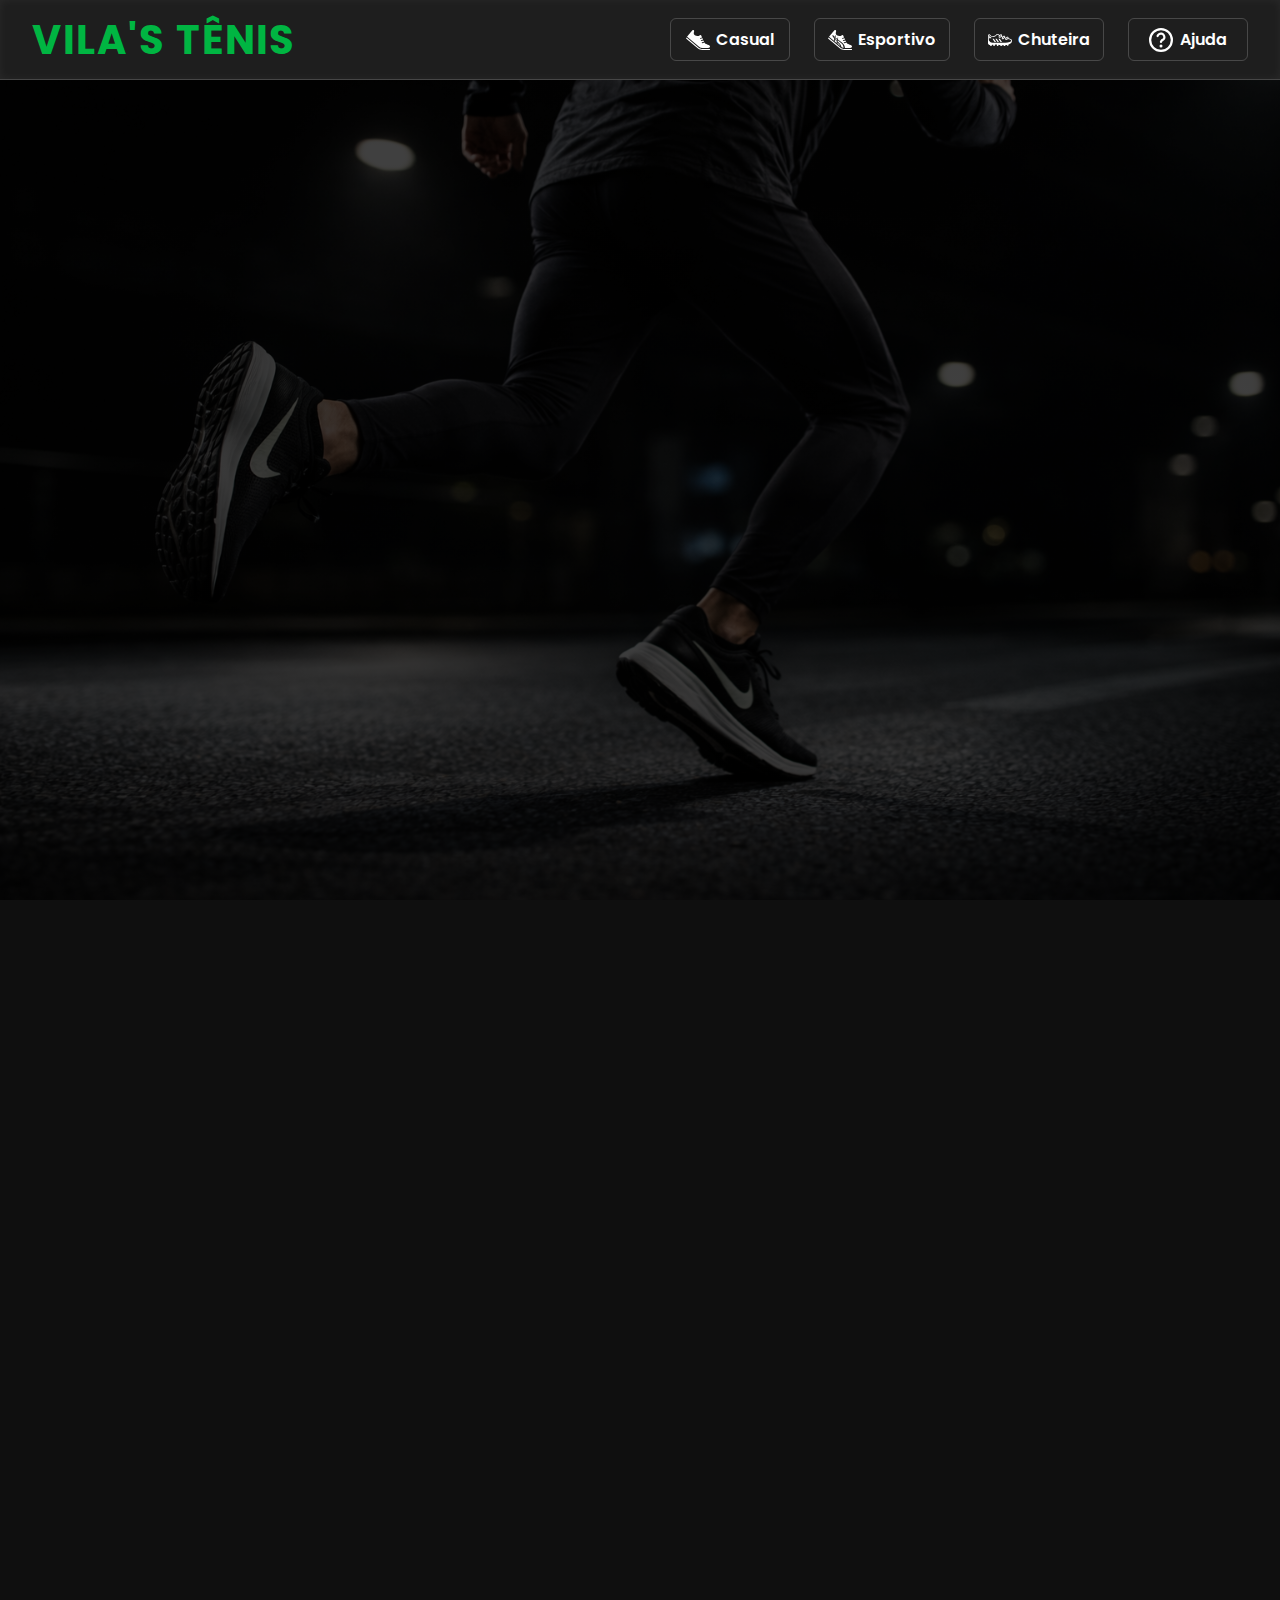
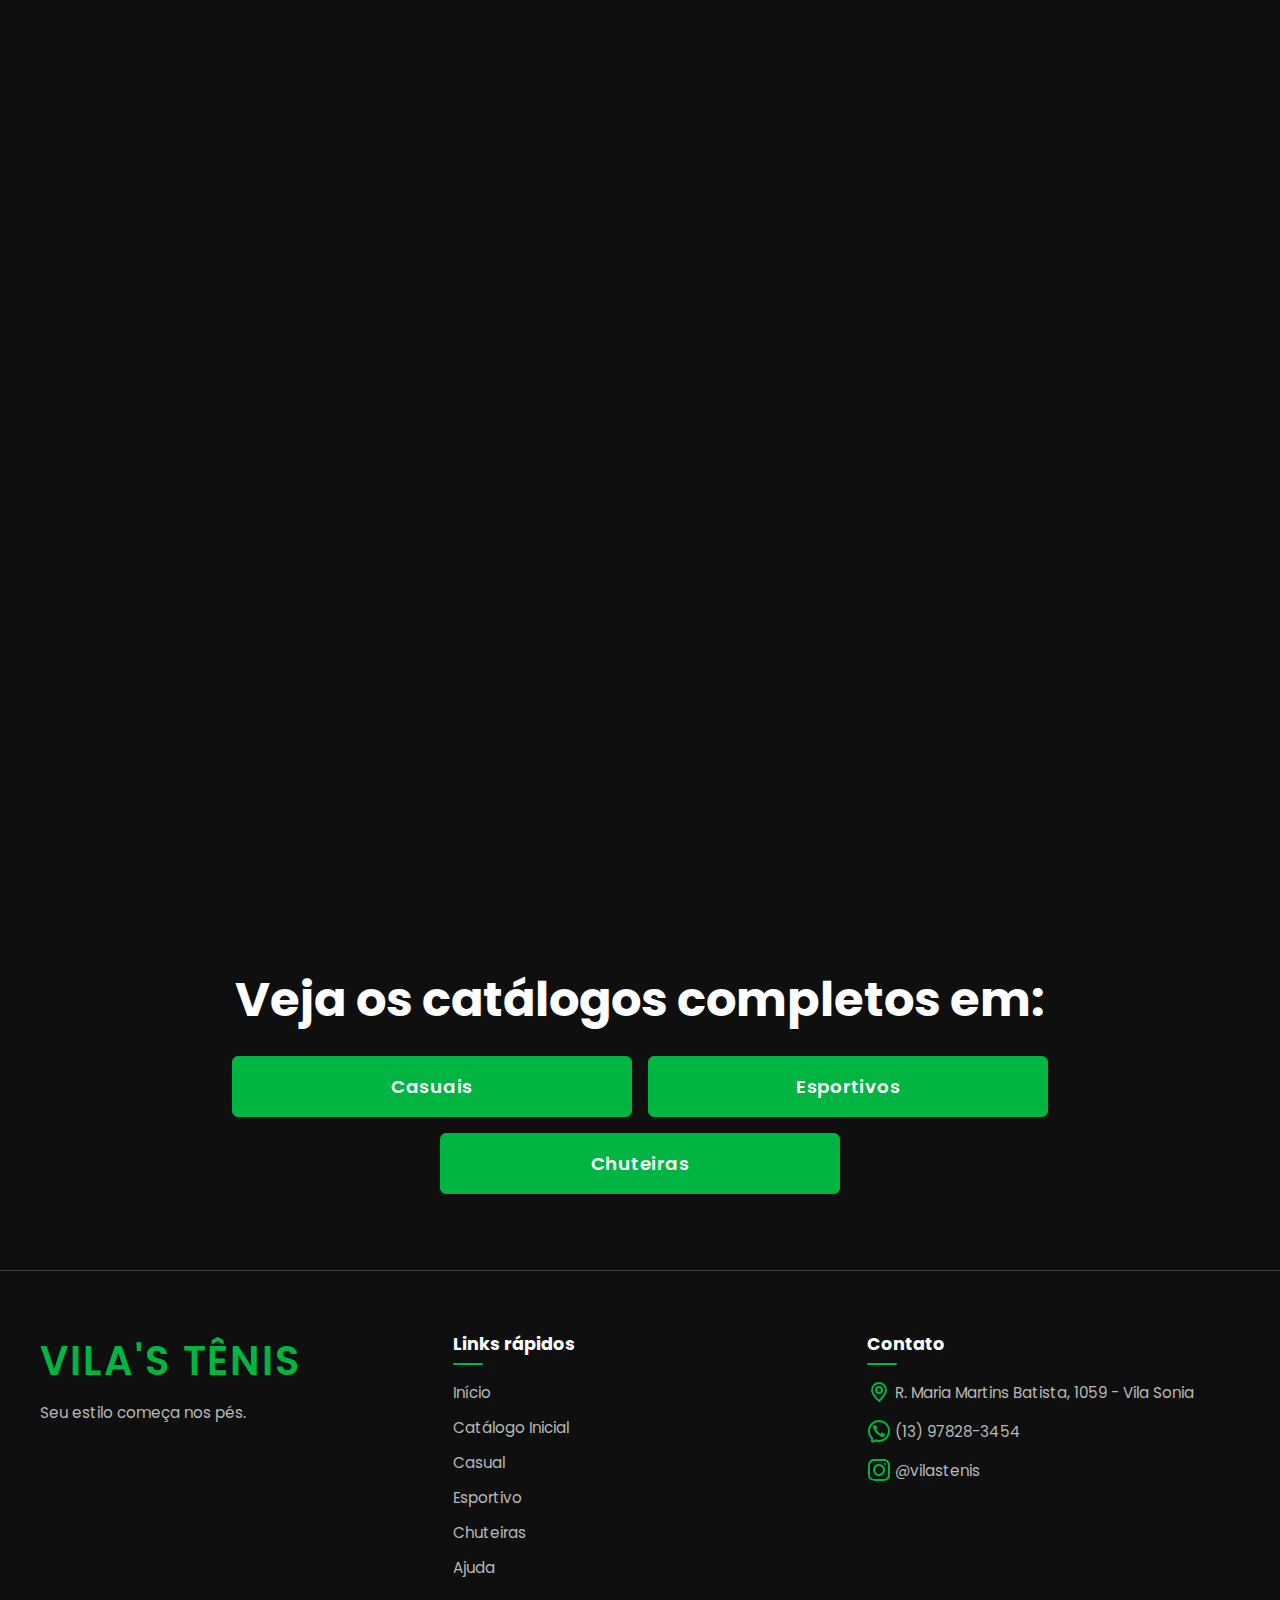
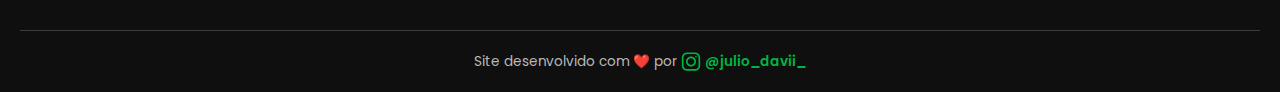
<file: index.html>
<!DOCTYPE html>
<html lang="pt-BR">
    <head>
        <meta charset="UTF-8" />
        <meta name="viewport" content="width=device-width, initial-scale=1.0" />
        <meta
            name="description"
            content="Veja o nosso catálogo dos melhores e mais baratos tênis da Praia Grande."
        />
        <title>Vila's Tênis</title>
        <link rel="shortcut icon" href="favicon.ico" type="image/x-icon" />
        <link rel="stylesheet" href="style.css" />
        <script src="script.js" type="module" defer></script>

        <link rel="preconnect" href="https://fonts.googleapis.com" />
        <link rel="preconnect" href="https://fonts.gstatic.com" crossorigin />
        <link
            href="https://fonts.googleapis.com/css2?family=Poppins:ital,wght@0,100;0,200;0,300;0,400;0,500;0,600;0,700;0,800;0,900;1,100;1,200;1,300;1,400;1,500;1,600;1,700;1,800;1,900&family=Roboto:ital,wght@0,100..900;1,100..900&display=swap"
            rel="stylesheet"
        />
    </head>

    <body>
        <div id="detalhes-overlay">
            <button id="voltar-btn">
                <img src="imgs/seta.svg" alt="Seta" />
                Voltar
            </button>

            <div id="detalhes">
                <div id="first-column" class="detalhes-column">
                    <div id="detalhes-img-container">
                        <img
                            id="detalhes-img-tenis"
                            src="imgs/tenis/img-1.jpeg"
                        />
                    </div>
                </div>

                <div id="second-column" class="detalhes-column">
                    <div id="detalhes-categorias">Casual / Clássicos</div>

                    <div id="nome-cor-container" class="detalhes-section">
                        <h2 id="nome-tenis">Nike Air Force 1</h2>
                        <span id="colorway">Triple White</span>
                        <div class="preco">R$299,99</div>
                    </div>

                    <div id="desc-container" class="detalhes-section">
                        <h3 class="detalhes-section-title">Descrição</h3>
                        <p class="short-desc" id="tenis-desc">
                            O Nike Air Force 1 é um tênis icônico que combina
                            estilo urbano com conforto duradouro. Lançado
                            originalmente para o basquete, ele conquistou as
                            ruas e a moda casual.
                        </p>
                    </div>

                    <div id="size-section" class="detalhes-section">
                        <h3 class="detalhes-section-title">
                            Tamanhos disponíveis
                        </h3>

                        <div id="sizes">
                            <div class="size">35</div>
                            <div class="size">36</div>
                            <div class="size">37</div>
                            <div class="size">38</div>
                            <div class="size">39</div>
                            <div class="size">40</div>
                            <div class="size">41</div>
                            <div class="size">42</div>
                            <div class="size">43</div>
                        </div>
                    </div>

                    <div id="buy-section" class="detalhes-section">
                        <h3
                            id="buy-section-title"
                            class="detalhes-section-title"
                        >
                            Gostou do tênis? Converse sobre a compra no
                            <span class="text-green">Whatsapp</span>
                        </h3>

                        <a target="_blank" id="zap-btn"
                            >Falar no Zap</a
                        >

                        <p class="short-desc">
                            A retirada do tênis deverá ser feita em nossa loja
                            física.
                            <br />
                            Discuta a forma de pagamento com nosso atendente no
                            Whatsapp.
                        </p>
                    </div>
                </div>
            </div>
        </div>

        <div id="sidebar-overlay">
            <div id="sidebar">
                <button id="sidebar-close-btn">
                    <img src="imgs/close.svg" alt="Botão de fechar" />
                </button>
                <h2 id="nav-title">Navegação</h2>
                <nav id="sidebar-nav">
                    <a href="casuais/index.html" class="sidebar-link">
                        Casual
                        <img
                            class="sidebar-link-img"
                            src="imgs/casual.svg"
                            alt="Tênis casual"
                        />
                    </a>
                    <a href="esportivos/index.html" class="sidebar-link">
                        Esportivo
                        <img
                            class="sidebar-link-img"
                            src="imgs/sports.svg"
                            alt="Tênis esportivo"
                        />
                    </a>
                    <a href="chuteiras/index.html" class="sidebar-link">
                        Chuteira
                        <img
                            class="sidebar-link-img"
                            src="imgs/chuteira.svg"
                            alt="Chuteira"
                        />
                    </a>
                    <a href="ajuda/index.html" class="sidebar-link">
                        Ajuda
                        <img
                            class="sidebar-link-img"
                            src="imgs/ajuda.svg"
                            alt="Símbolo de ajuda"
                        />
                    </a>
                </nav>

                <div id="nome-loja-sidebar">
                    <h1>VILA'S TÊNIS</h1>
                    <a
                        href="https://www.instagram.com/vilastenis"
                        target="_blank"
                        class="insta-loja"
                        >@vilastenis</a
                    >
                </div>
            </div>
        </div>

        <header>
            <a href="#" id="inicio"><h1 id="nome-loja">VILA'S TÊNIS</h1></a>

            <nav id="site-nav">
                <a href="casuais/index.html" class="nav-link">
                    <img src="imgs/casual.svg" alt="Tênis casual" />
                    <span>Casual</span>
                </a>
                <a href="esportivos/index.html" class="nav-link">
                    <img src="imgs/sports.svg" alt="Tênis esportivo" />
                    <span>Esportivo</span>
                </a>
                <a href="chuteiras/index.html" class="nav-link">
                    <img src="imgs/chuteira.svg" alt="Chuteira" />
                    <span>Chuteira</span>
                </a>
                <a href="ajuda/index.html" class="nav-link">
                    <img src="imgs/ajuda.svg" alt="Contato" />
                    <span>Ajuda</span>
                </a>
            </nav>
            <button id="menu-btn">
                <img src="imgs/menu.svg" alt="Menu" />
            </button>
        </header>

        <main>
            <section id="hero">
                <div id="hero-content">
                    <h1 id="hero-title">SEU ESTILO COMEÇA NOS PÉS.</h1>
                    <p class="hero-para">
                        Performance, estilo e conforto em cada passo. Tênis
                        selecionados para o dia a dia, treinos e lifestyle
                        urbano, com design moderno e qualidade que acompanha seu
                        ritmo.
                    </p>
                    <a href="#catalogo" id="hero-btn">Ver catálogo</a>
                </div>
            </section>

            <section id="branding">
                <div class="section-group animated">
                    <h2 class="section-title">
                        Por que escolher a nossa loja?
                    </h2>
                    <p class="section-subtitle">
                        Uma loja de calçados feita pra você
                    </p>
                </div>

                <div id="brand-elem-container">
                    <div class="brand-elem animated">
                        <img
                            class="brand-icon"
                            src="imgs/cash.svg"
                            alt="Dinheiro"
                        />
                        <div class="brand-group">
                            <h3 class="brand-title">
                                Custo-benefício e qualidade
                            </h3>
                            <p class="brand-desc">
                                É o famoso "bom e barato".
                                <br />
                                Aqui na Vila's Tênis você encontra calçados
                                confiáveis e por um preço justo. Oferecemos o
                                equilíbrio entre preço e qualidade.
                            </p>
                        </div>
                    </div>
                    <div class="brand-elem animated">
                        <img
                            class="brand-icon"
                            src="imgs/loja.svg"
                            alt="Loja"
                        />
                        <div class="brand-group">
                            <h3 class="brand-title">
                                Loja física em Praia Grande
                            </h3>
                            <div class="brand-desc">
                                A nossa loja física está localizada em:
                                <br />
                                <div class="location">
                                    R. Maria Martins Batista, 1059 - Vila Sonia,
                                    Praia Grande - SP
                                </div>
                                <a
                                    href="https://www.google.com.br/maps/place/R.+Maria+Martins+Batista,+1059+-+Vila+Sonia,+Praia+Grande+-+SP,+11722-050/@-24.0047961,-46.449405,17z/data=!4m6!3m5!1s0x94ce1e9b509b4b65:0x5e76039810667fbf!8m2!3d-24.0047962!4d-46.4445341!16s%2Fg%2F11fzw6v7d9?entry=ttu&g_ep=EgoyMDI1MTIwOS4wIKXMDSoKLDEwMDc5MjA2OUgBUAM%3D"
                                    id="maps-link"
                                    target="_blank"
                                    >Ver no Google Maps</a
                                >
                            </div>
                        </div>
                    </div>

                    <div class="brand-elem animated">
                        <img
                            class="brand-icon"
                            src="imgs/service.svg"
                            alt="Atendimento"
                        />
                        <div class="brand-group">
                            <h3 class="brand-title">Ótimo atendimento</h3>
                            <p class="brand-desc">
                                Estamos quase sempre disponíveis para tirar
                                dúvidas e garantir que você encontre o tênis
                                ideal sem complicação. Fale com a gente na área
                                de <a href="ajuda" id="contatos-link">Ajuda</a>.
                            </p>
                        </div>
                    </div>

                    <div class="brand-elem animated">
                        <img
                            class="brand-icon"
                            src="imgs/apps.svg"
                            alt="Variedade de estilos"
                        />
                        <div class="brand-group">
                            <h3 class="brand-title">Variedade de estilos</h3>
                            <p class="brand-desc">
                                Nossa curadoria reúne modelos para diferentes
                                estilos e ocasiões, do street ao esportivo,
                                sempre unindo conforto, design e identidade em
                                cada escolha.
                            </p>
                        </div>
                    </div>
                </div>
            </section>

            <section id="catalogo">
                <div class="section-group animated">
                    <h2 class="section-title">Catálogo Inicial</h2>
                    <p class="section-subtitle">
                        Confira alguns dos nossos melhores tênis à venda
                    </p>
                </div>
                
                <!-- Grid dos tênis -->
                <div id="tenis-container"></div>

                <div id="ver-mais-container">
                    <div class="section-group">
                        <h2 class="section-title">
                            Veja os catálogos completos em:
                        </h2>
                    </div>

                    <div id="ver-mais-btns">
                        <a href="casuais" class="primary">Casuais</a>
                        <a href="esportivos" class="primary">Esportivos</a>
                        <a href="chuteiras" class="primary">Chuteiras</a>
                    </div>
                </div>
            </section>
        </main>
        <footer class="footer">
            <div class="footer-container">
                <div class="footer-brand">
                    <h2 class="footer-logo">VILA'S TÊNIS</h2>
                    <p class="footer-desc">
                        Seu estilo começa nos pés.
                    </p>
                </div>

                <nav class="footer-links">
                    <h3 class="footer-title">Links rápidos</h3>
                    <ul>
                        <li><a href="#">Início</a></li>
                        <li><a href="#catalogo">Catálogo Inicial</a></li>
                        <li><a href="casuais/index.html">Casual</a></li>
                        <li><a href="esportivos/index.html">Esportivo</a></li>
                        <li><a href= "chuteiras/index.html">Chuteiras</a></li>
                        <li><a href="ajuda/index.html">Ajuda</a></li>
                    </ul>
                </nav>

                <div class="footer-contact">
                    <h3 class="footer-title">Contato</h3>
                    <p>
                        <img
                            src="imgs/local.svg"
                            alt="localização"
                            width="24"
                        />
                        R. Maria Martins Batista, 1059 - Vila Sonia
                    </p>
                    <p>
                        <img
                            src="imgs/whatsapp.svg"
                            alt="Whatsapp"
                            width="24"
                        />
                        (13) 97828-3454
                    </p>
                    <p>
                        <img
                            src="imgs/instagram.svg"
                            alt="Instagram"
                            width="24"
                        />
                        <a
                            href="https://www.instagram.com/vilastenis"
                            target="_blank"
                            class="insta-loja"
                            >@vilastenis</a
                        >
                    </p>
                </div>
            </div>

            <div class="footer-bottom">
                <p>
                    Site desenvolvido com ❤️ por
                    <a
                        href="https://www.instagram.com/julio_davii_/"
                        class="meu-insta"
                        target="_blank"
                    >
                        <img
                            src="imgs/instagram.svg"
                            alt="Instagram"
                            width="20"
                        />
                        @julio_davii_
                    </a>
                </p>
            </div>
        </footer>
    </body>
</html>
</file>
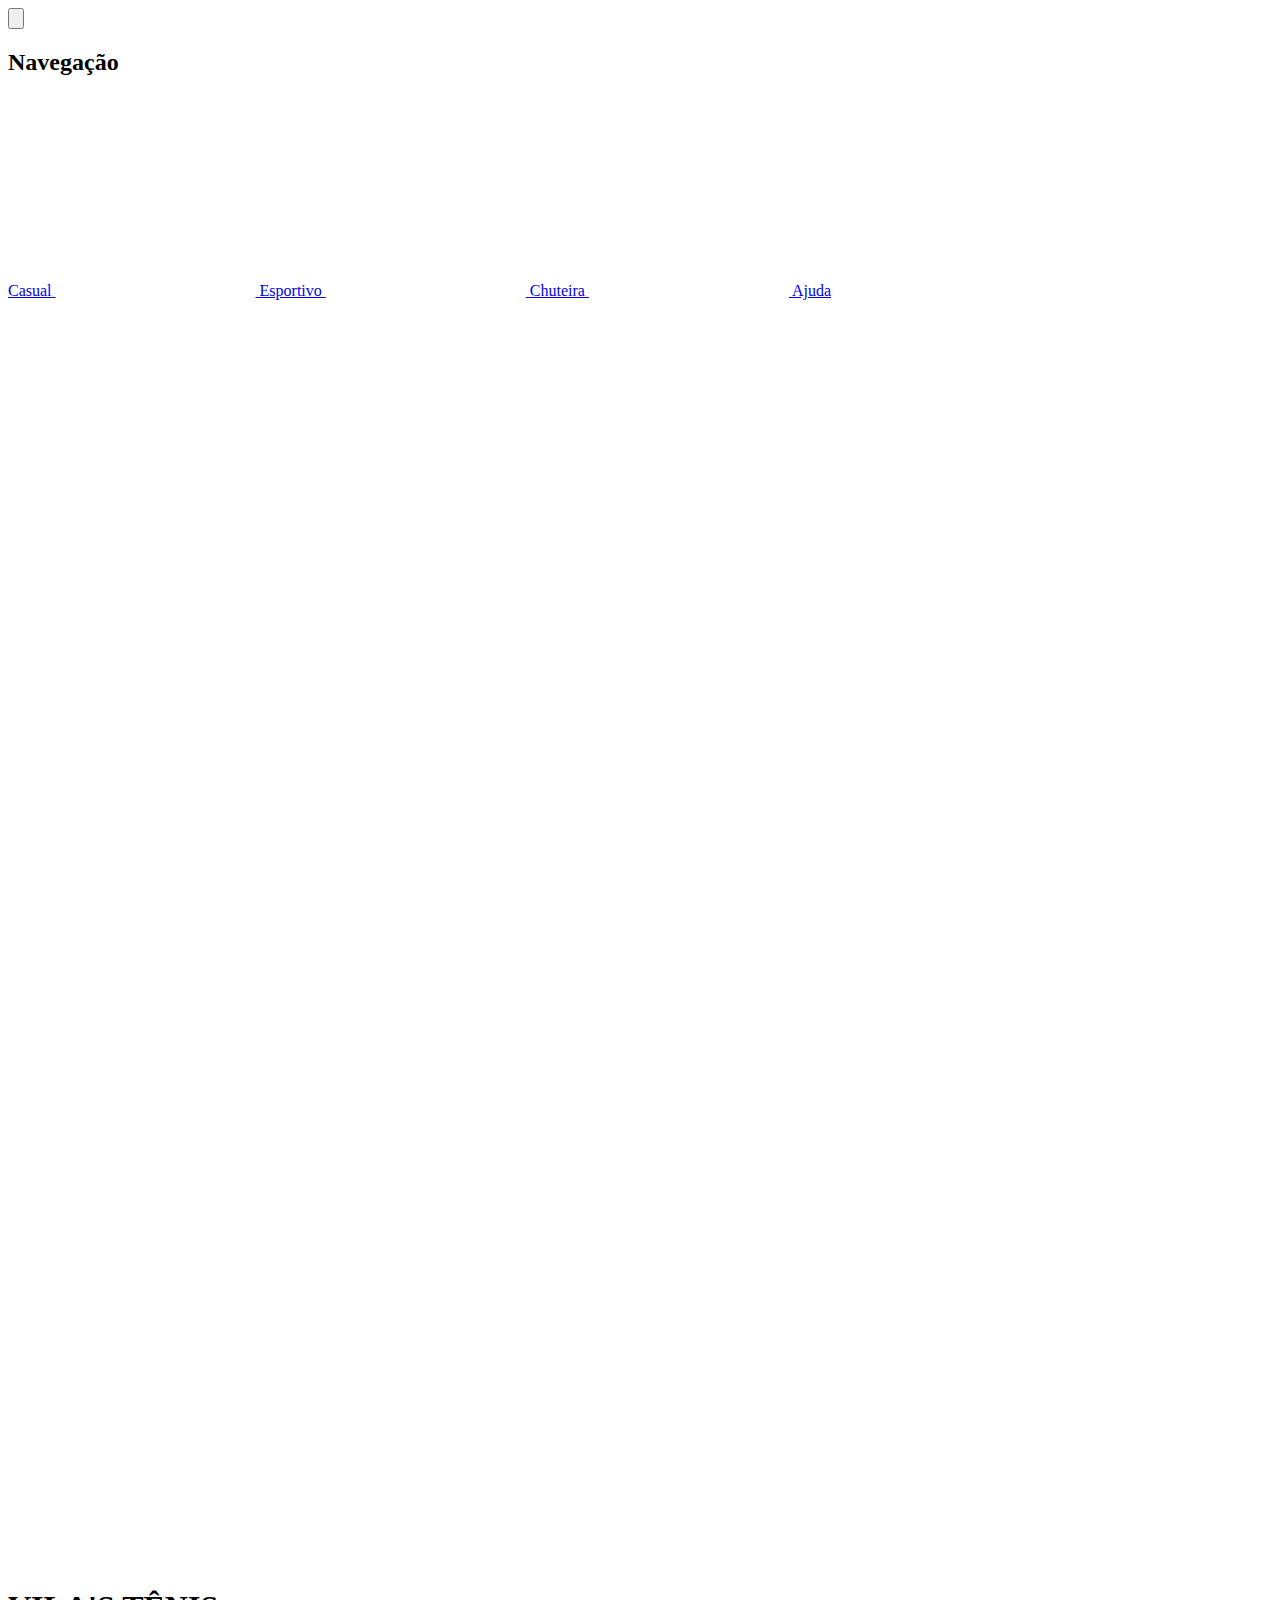
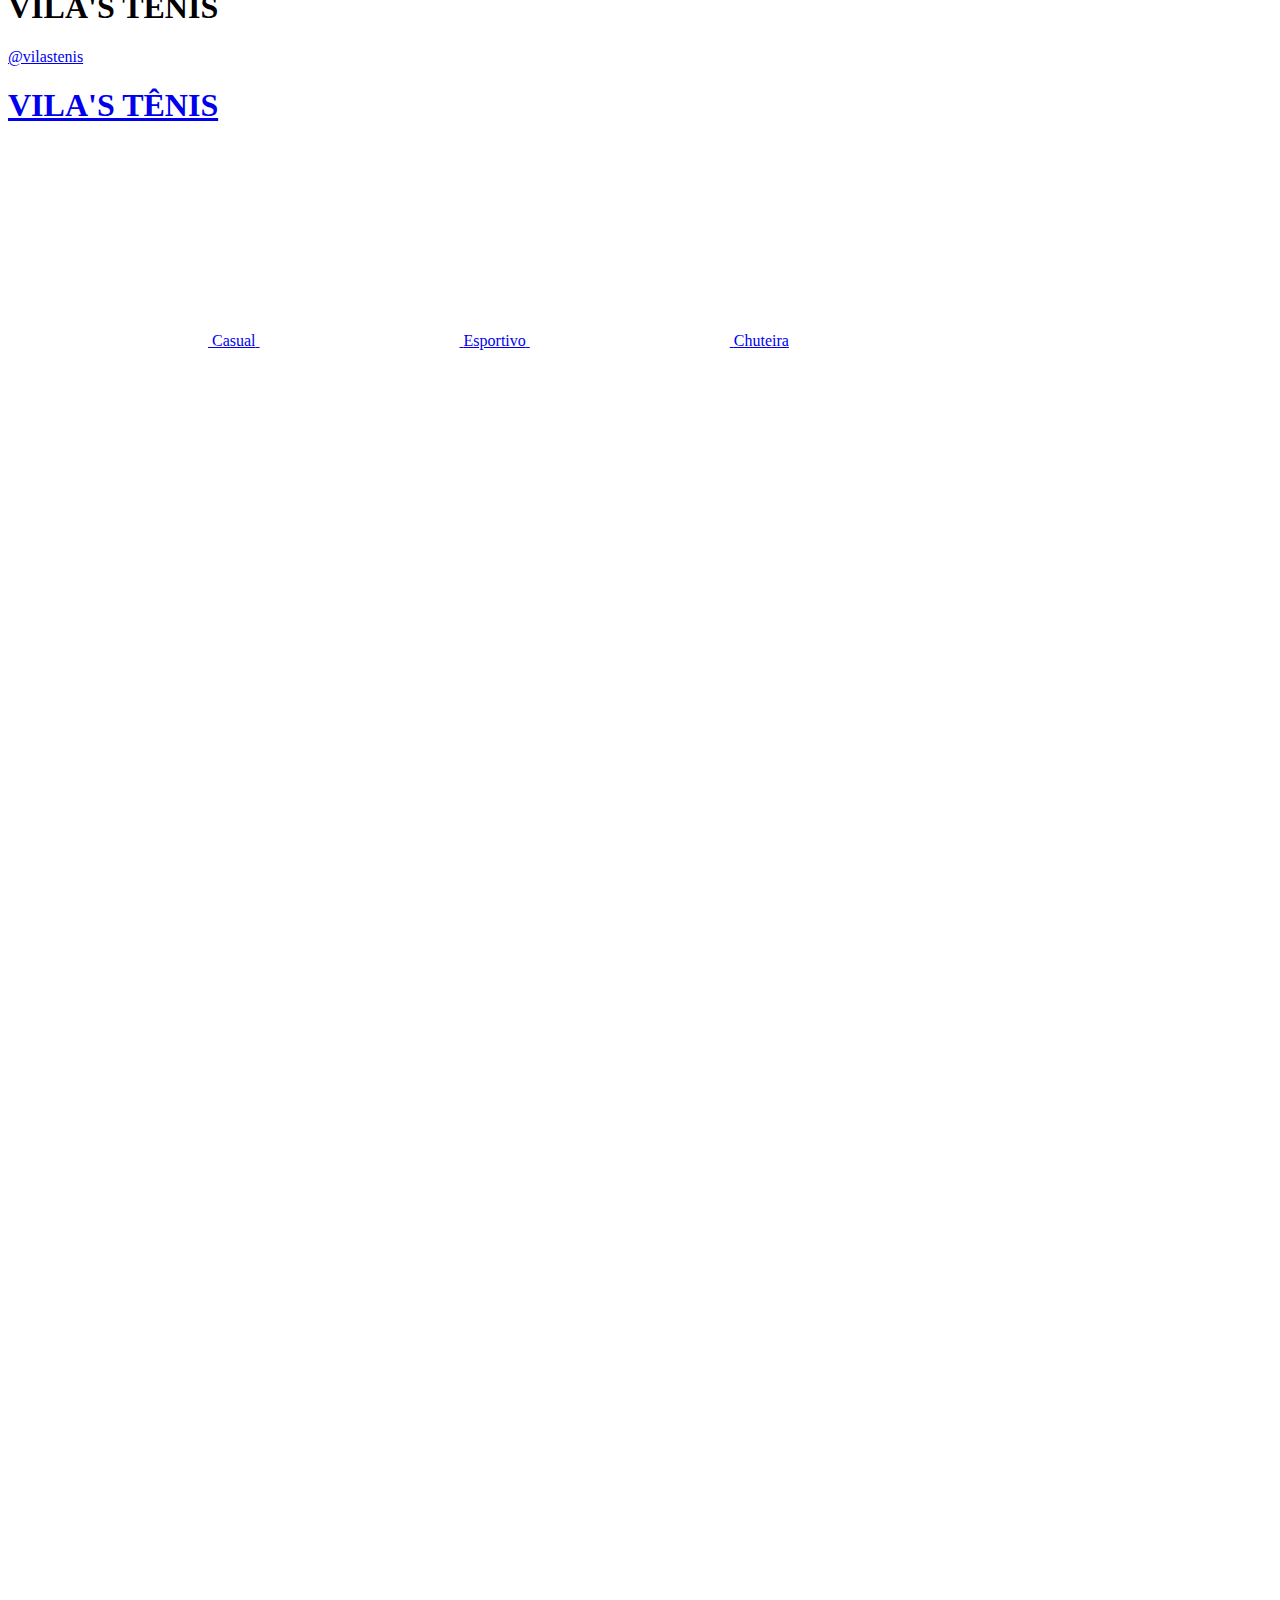
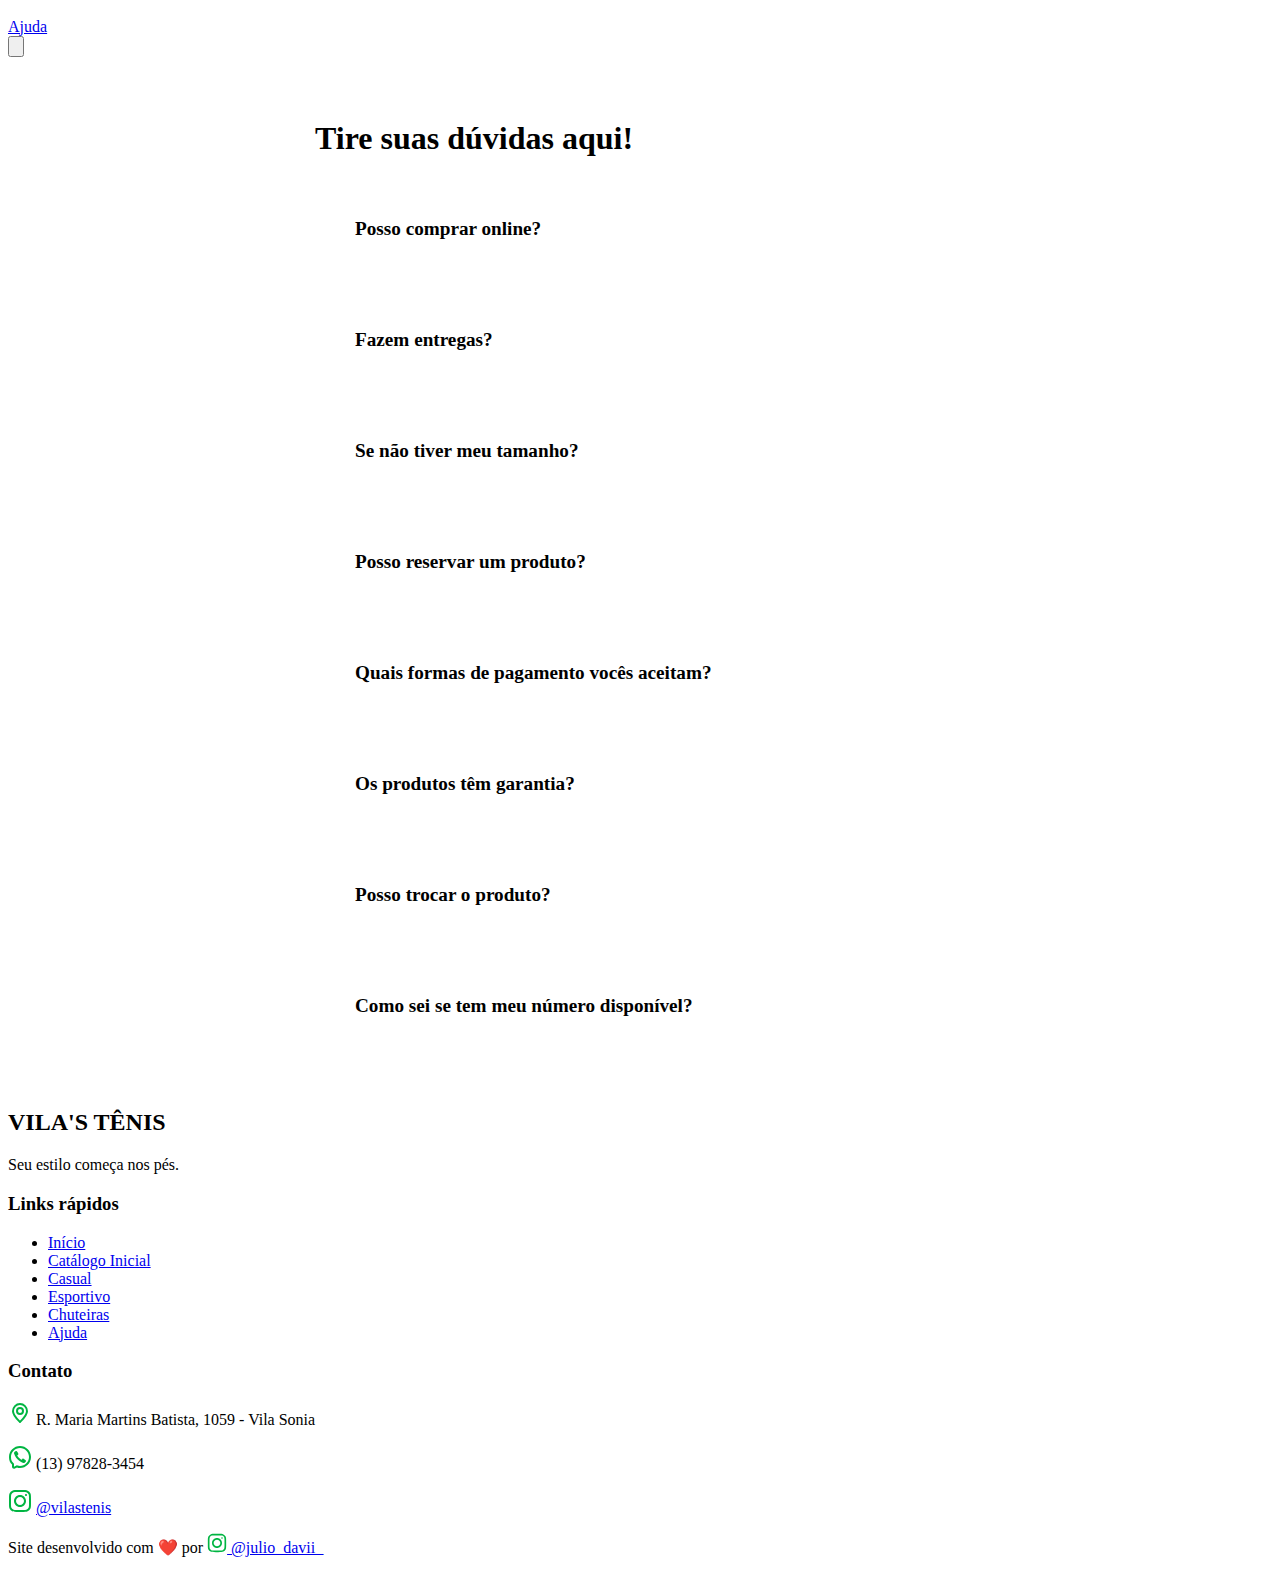
<file: ajuda/index.html>
<!doctype html>
<html lang="pt-BR">
    <head>
        <meta charset="UTF-8" />
        <meta name="viewport" content="width=device-width, initial-scale=1.0" />
        <meta
            name="description"
            content="Veja o nosso catálogo dos melhores e mais baratos tênis da Praia Grande."
        />
        <title>Vila's Tênis</title>
        <link rel="shortcut icon" href="favicon.ico" type="image/x-icon" />
        <link rel="stylesheet" href="style.css" />
        <script src="script.js" type="module" defer></script>

        <link rel="preconnect" href="https://fonts.googleapis.com" />
        <link rel="preconnect" href="https://fonts.gstatic.com" crossorigin />
        <link
            href="https://fonts.googleapis.com/css2?family=Poppins:ital,wght@0,100;0,200;0,300;0,400;0,500;0,600;0,700;0,800;0,900;1,100;1,200;1,300;1,400;1,500;1,600;1,700;1,800;1,900&family=Roboto:ital,wght@0,100..900;1,100..900&display=swap"
            rel="stylesheet"
        />
    </head>

    <body>
        <div id="sidebar-overlay">
            <div id="sidebar">
                <button id="sidebar-close-btn">
                    <img src="../imgs/close.svg" alt="Botão de fechar" />
                </button>
                <h2 id="nav-title">Navegação</h2>
                <nav id="sidebar-nav">
                    <a href="../casuais/index.html" class="sidebar-link">
                        Casual
                        <img
                            class="sidebar-link-img"
                            src="../imgs/casual.svg"
                            alt="Tênis casual"
                        />
                    </a>
                    <a href="../esportivos/index.html" class="sidebar-link">
                        Esportivo
                        <img
                            class="sidebar-link-img"
                            src="../imgs/sports.svg"
                            alt="Tênis esportivo"
                        />
                    </a>
                    <a href="../chuteiras/index.html" class="sidebar-link">
                        Chuteira
                        <img
                            class="sidebar-link-img"
                            src="../imgs/chuteira.svg"
                            alt="Chuteira"
                        />
                    </a>
                    <a href="#" class="sidebar-link active">
                        Ajuda
                        <img
                            class="sidebar-link-img"
                            src="../imgs/ajuda.svg"
                            alt="Símbolo de ajuda"
                        />
                    </a>
                </nav>

                <div id="nome-loja-sidebar">
                    <h1>VILA'S TÊNIS</h1>
                    <a
                        href="https://www.instagram.com/vilastenis"
                        target="_blank"
                        class="insta-loja"
                        >@vilastenis</a
                    >
                </div>
            </div>
        </div>

        <header>
            <a href="../index.html" id="inicio"><h1 id="nome-loja">VILA'S TÊNIS</h1></a>

            <nav id="site-nav">
                <a href="../casuais/index.html" class="nav-link">
                    <img src="../imgs/casual.svg" alt="Tênis casual" />
                    <span>Casual</span>
                </a>
                <a href="../esportivos/index.html" class="nav-link">
                    <img src="../imgs/sports.svg" alt="Tênis esportivo" />
                    <span>Esportivo</span>
                </a>
                <a href="../chuteiras/index.html" class="nav-link">
                    <img src="../imgs/chuteira.svg" alt="Chuteira" />
                    <span>Chuteira</span>
                </a>
                <a href="#" class="nav-link active">
                    <img src="../imgs/ajuda.svg" alt="Contato" />
                    <span>Ajuda</span>
                </a>
            </nav>
            <button id="menu-btn">
                <img src="../imgs/menu.svg" alt="Menu" />
            </button>
        </header>

        <main>
            <section id="sac">
                <h1>Tire suas dúvidas aqui!</h1>

                <div class="faq">
                    <div class="faq-item">
                        <div class="faq-pergunta">
                            Posso comprar online? <img src="../imgs/right.svg" alt="seta para direita">
                        </div>
                        <div class="faq-resposta">
                            No momento não, a compra é feita de forma presencial.
                        </div>
                    </div>
                    
                    <div class="faq-item">
                        <div class="faq-pergunta">
                            Fazem entregas? <img src="../imgs/right.svg" alt="Seta para a direita">
                        </div>
                        <div class="faq-resposta">
                            No momento não, deve fazer a retirada em nossa loja:
                                <iframe src="https://www.google.com/maps/embed?pb=!1m18!1m12!1m3!1d3644.74454640731!2d-46.4445341!3d-24.004796199999998!2m3!1f0!2f0!3f0!3m2!1i1024!2i768!4f13.1!3m3!1m2!1s0x94ce1e9b509b4b65%3A0x5e76039810667fbf!2sR.%20Maria%20Martins%20Batista%2C%201059%20-%20Vila%20Sonia%2C%20Praia%20Grande%20-%20SP%2C%2011722-050!5e0!3m2!1sen!2sbr!4v1770512717748!5m2!1sen!2sbr" width="600" height="450" style="margin: 10px;" allowfullscreen="" loading="lazy" referrerpolicy="no-referrer-when-downgrade"></iframe>
                            
                        </div>
                    </div>

                    <div class="faq-item">
                        <div class="faq-pergunta">
                            Se não tiver meu tamanho? <img src="../imgs/right.svg" alt="Seta para a direita">
                        </div>
                        <div class="faq-resposta">
                            Pode chamar no nosso whatsapp para encomendar o modelo desejado.
                                (13)97828-3454.
                        </div>
                    </div>

                    <div class="faq">

                    <div class="faq-item">
                        <div class="faq-pergunta">
                            Posso reservar um produto?
                            <img src="../imgs/right.svg" alt="seta">
                        </div>
                        <div class="faq-resposta">
                            Sim. Você pode solicitar a reserva pelo WhatsApp. A reserva fica válida por um período combinado no atendimento.
                        </div>
                    </div>

                    <div class="faq-item">
                        <div class="faq-pergunta">
                            Quais formas de pagamento vocês aceitam?
                            <img src="../imgs/right.svg" alt="seta">
                        </div>
                        <div class="faq-resposta">
                            Aceitamos dinheiro, Pix e cartão (crédito e débito). Para parcelamento no cartão, consulte as condições no momento da compra.
                        </div>
                    </div>

                    <div class="faq-item">
                        <div class="faq-pergunta">
                            Os produtos têm garantia?
                            <img src="../imgs/right.svg" alt="seta">
                        </div>
                        <div class="faq-resposta">
                            Sim. Todos os produtos possuem garantia contra defeitos de fabricação. Caso identifique algum problema, entre em contato conosco o quanto antes.
                        </div>
                    </div>

                    <div class="faq-item">
                        <div class="faq-pergunta">
                            Posso trocar o produto?
                            <img src="../imgs/right.svg" alt="seta">
                        </div>
                        <div class="faq-resposta">
                            Sim. A troca pode ser feita dentro do prazo informado no momento da compra, desde que o produto esteja sem uso e em perfeito estado.
                        </div>
                    </div>

                    <div class="faq-item">
                        <div class="faq-pergunta">
                            Como sei se tem meu número disponível?
                            <img src="../imgs/right.svg" alt="seta">
                        </div>
                        <div class="faq-resposta">
                            Você pode consultar a disponibilidade pelo WhatsApp ou diretamente no local. Informando o modelo e o número, verificamos para você.
                        </div>
                    </div>

</div>


                </div>
            </section>
        </main>
        <footer class="footer">
            <div class="footer-container">
                <div class="footer-brand">
                    <h2 class="footer-logo">VILA'S TÊNIS</h2>
                    <p class="footer-desc">Seu estilo começa nos pés.</p>
                </div>

                <nav class="footer-links">
                    <h3 class="footer-title">Links rápidos</h3>
                    <ul>
                        <li><a href="../index.html">Início</a></li>
                        <li><a href="#catalogo">Catálogo Inicial</a></li>
                        <li><a href="../casuais/index.html">Casual</a></li>
                        <li><a href="../esportivos/index.html">Esportivo</a></li>
                        <li><a href="../chuteiras/index.html">Chuteiras</a></li>
                        <li><a href="#">Ajuda</a></li>
                    </ul>
                </nav>

                <div class="footer-contact">
                    <h3 class="footer-title">Contato</h3>
                    <p>
                        <img
                            src="../imgs/local.svg"
                            alt="localização"
                            width="24"
                        />
                        R. Maria Martins Batista, 1059 - Vila Sonia
                    </p>
                    <p>
                        <img
                            src="../imgs/whatsapp.svg"
                            alt="Whatsapp"
                            width="24"
                        />
                        (13) 97828-3454
                    </p>
                    <p>
                        <img
                            src="../imgs/instagram.svg"
                            alt="Instagram"
                            width="24"
                        />
                        <a
                            href="https://www.instagram.com/vilastenis"
                            target="_blank"
                            class="insta-loja"
                            >@vilastenis</a
                        >
                    </p>
                </div>
            </div>

            <div class="footer-bottom">
                <p>
                    Site desenvolvido com ❤️ por
                    <a
                        href="https://www.instagram.com/julio_davii_/"
                        class="meu-insta"
                        target="_blank"
                    >
                        <img
                            src="../imgs/instagram.svg"
                            alt="Instagram"
                            width="20"
                        />
                        @julio_davii_
                    </a>
                </p>
            </div>
        </footer>
    </body>
</html>
</file>
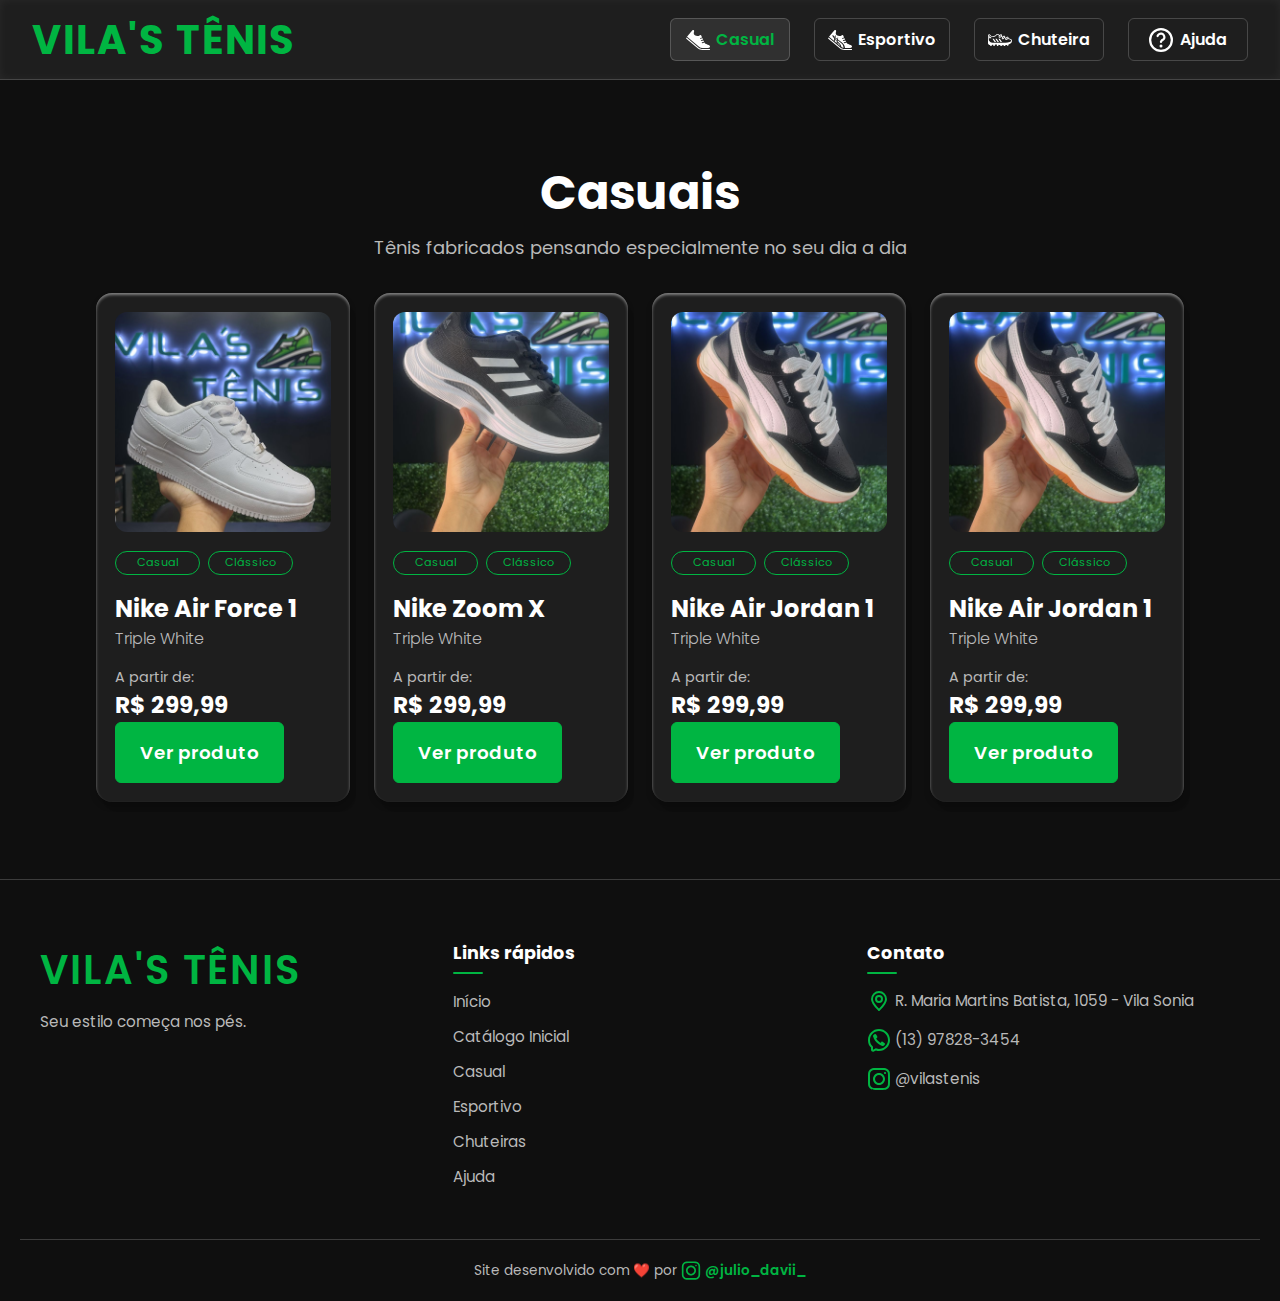
<file: casuais/index.html>
<!doctype html>
<html lang="pt-BR">
    <head>
        <meta charset="UTF-8" />
        <meta name="viewport" content="width=device-width, initial-scale=1.0" />
        <meta
            name="description"
            content="Veja o nosso catálogo dos melhores e mais baratos tênis da Praia Grande."
        />
        <title>Vila's Tênis</title>
        <link rel="shortcut icon" href="favicon.ico" type="image/x-icon" />
        <link rel="stylesheet" href="style.css" />
        <script src="script.js" type="module" defer></script>

        <link rel="preconnect" href="https://fonts.googleapis.com" />
        <link rel="preconnect" href="https://fonts.gstatic.com" crossorigin />
        <link
            href="https://fonts.googleapis.com/css2?family=Poppins:ital,wght@0,100;0,200;0,300;0,400;0,500;0,600;0,700;0,800;0,900;1,100;1,200;1,300;1,400;1,500;1,600;1,700;1,800;1,900&family=Roboto:ital,wght@0,100..900;1,100..900&display=swap"
            rel="stylesheet"
        />
    </head>

    <body>
        <div id="detalhes-overlay">
            <button id="voltar-btn">
                <img src="../imgs/seta.svg" alt="Seta" />
                Voltar
            </button>

            <div id="detalhes">
                <div id="first-column" class="detalhes-column">
                    <div id="detalhes-img-container">
                        <img
                            id="detalhes-img-tenis"
                            src="../imgs/tenis/img-1.jpeg"
                        />
                    </div>
                </div>

                <div id="second-column" class="detalhes-column">
                    <div id="detalhes-categorias">Casual / Clássicos</div>

                    <div id="nome-cor-container" class="detalhes-section">
                        <h2 id="nome-tenis">Nike Air Force 1</h2>
                        <span id="colorway">Triple White</span>
                        <div class="preco">R$299,99</div>
                    </div>

                    <div id="desc-container" class="detalhes-section">
                        <h3 class="detalhes-section-title">Descrição</h3>
                        <p class="short-desc" id="tenis-desc">
                            O Nike Air Force 1 é um tênis icônico que combina
                            estilo urbano com conforto duradouro. Lançado
                            originalmente para o basquete, ele conquistou as
                            ruas e a moda casual.
                        </p>
                    </div>

                    <div id="size-section" class="detalhes-section">
                        <h3 class="detalhes-section-title">
                            Tamanhos disponíveis
                        </h3>

                        <div id="sizes">
                            <div class="size">35</div>
                            <div class="size">36</div>
                            <div class="size">37</div>
                            <div class="size">38</div>
                            <div class="size">39</div>
                            <div class="size">40</div>
                            <div class="size">41</div>
                            <div class="size">42</div>
                            <div class="size">43</div>
                        </div>
                    </div>

                    <div id="buy-section" class="detalhes-section">
                        <h3
                            id="buy-section-title"
                            class="detalhes-section-title"
                        >
                            Gostou do tênis? Converse sobre a compra no
                            <span class="text-green">Whatsapp</span>
                        </h3>

                        <a target="_blank" id="zap-btn">Falar no Zap</a>

                        <p class="short-desc">
                            A retirada do tênis deverá ser feita em nossa loja
                            física.
                            <br />
                            Discuta a forma de pagamento com nosso atendente no
                            Whatsapp.
                        </p>
                    </div>
                </div>
            </div>
        </div>

        <div id="sidebar-overlay">
            <div id="sidebar">
                <button id="sidebar-close-btn">
                    <img src="../imgs/close.svg" alt="Botão de fechar" />
                </button>
                <h2 id="nav-title">Navegação</h2>
                <nav id="sidebar-nav">
                    <a href="#" class="sidebar-link active">
                        Casual
                        <img
                            class="sidebar-link-img"
                            src="../imgs/casual.svg"
                            alt="Tênis casual"
                        />
                    </a>
                    <a href="../esportivos/index.html" class="sidebar-link">
                        Esportivo
                        <img
                            class="sidebar-link-img"
                            src="../imgs/sports.svg"
                            alt="Tênis esportivo"
                        />
                    </a>
                    <a href="../chuteiras/index.html" class="sidebar-link">
                        Chuteira
                        <img
                            class="sidebar-link-img"
                            src="../imgs/chuteira.svg"
                            alt="Chuteira"
                        />
                    </a>
                    <a href="../ajuda/index.html" class="sidebar-link">
                        Ajuda
                        <img
                            class="sidebar-link-img"
                            src="../imgs/ajuda.svg"
                            alt="Símbolo de ajuda"
                        />
                    </a>
                </nav>

                <div id="nome-loja-sidebar">
                    <h1>VILA'S TÊNIS</h1>
                    <a
                        href="https://www.instagram.com/vilastenis"
                        target="_blank"
                        class="insta-loja"
                        >@vilastenis</a
                    >
                </div>
            </div>
        </div>

        <header>
            <a href="../index.html" id="inicio"><h1 id="nome-loja">VILA'S TÊNIS</h1></a>

            <nav id="site-nav">
                <a href="#" class="nav-link active">
                    <img src="../imgs/casual.svg" alt="Tênis casual" />
                    <span>Casual</span>
                </a>
                <a href="../esportivos/index.html" class="nav-link">
                    <img src="../imgs/sports.svg" alt="Tênis esportivo" />
                    <span>Esportivo</span>
                </a>
                <a href="../chuteiras/index.html" class="nav-link">
                    <img src="../imgs/chuteira.svg" alt="Chuteira" />
                    <span>Chuteira</span>
                </a>
                <a href="../ajuda/index.html" class="nav-link">
                    <img src="../imgs/ajuda.svg" alt="Contato" />
                    <span>Ajuda</span>
                </a>
            </nav>
            <button id="menu-btn">
                <img src="../imgs/menu.svg" alt="Menu" />
            </button>
        </header>

        <main>
            <section id="catalogo">
                <div class="section-group animated">
                    <h2 class="section-title">Casuais</h2>
                    <p class="section-subtitle">
                        Tênis fabricados pensando especialmente no seu dia a dia
                    </p>
                </div>

                <!-- Grid dos tênis -->
                <div id="tenis-container"></div>
            </section>
        </main>
        <footer class="footer">
            <div class="footer-container">
                <div class="footer-brand">
                    <h2 class="footer-logo">VILA'S TÊNIS</h2>
                    <p class="footer-desc">Seu estilo começa nos pés.</p>
                </div>

                <nav class="footer-links">
                    <h3 class="footer-title">Links rápidos</h3>
                    <ul>
                        <li><a href="../index.html">Início</a></li>
                        <li><a href="#catalogo">Catálogo Inicial</a></li>
                        <li><a href="#">Casual</a></li>
                        <li><a href="../esportivos/index.html">Esportivo</a></li>
                        <li><a href="../chuteiras/index.html">Chuteiras</a></li>
                        <li><a href="../ajuda/index.html">Ajuda</a></li>
                    </ul>
                </nav>

                <div class="footer-contact">
                    <h3 class="footer-title">Contato</h3>
                    <p>
                        <img
                            src="../imgs/local.svg"
                            alt="localização"
                            width="24"
                        />
                        R. Maria Martins Batista, 1059 - Vila Sonia
                    </p>
                    <p>
                        <img
                            src="../imgs/whatsapp.svg"
                            alt="Whatsapp"
                            width="24"
                        />
                        (13) 97828-3454
                    </p>
                    <p>
                        <img
                            src="../imgs/instagram.svg"
                            alt="Instagram"
                            width="24"
                        />
                        <a
                            href="https://www.instagram.com/vilastenis"
                            target="_blank"
                            class="insta-loja"
                            >@vilastenis</a
                        >
                    </p>
                </div>
            </div>

            <div class="footer-bottom">
                <p>
                    Site desenvolvido com ❤️ por
                    <a
                        href="https://www.instagram.com/julio_davii_/"
                        class="meu-insta"
                        target="_blank"
                    >
                        <img
                            src="../imgs/instagram.svg"
                            alt="Instagram"
                            width="20"
                        />
                        @julio_davii_
                    </a>
                </p>
            </div>
        </footer>
    </body>
</html>
</file>
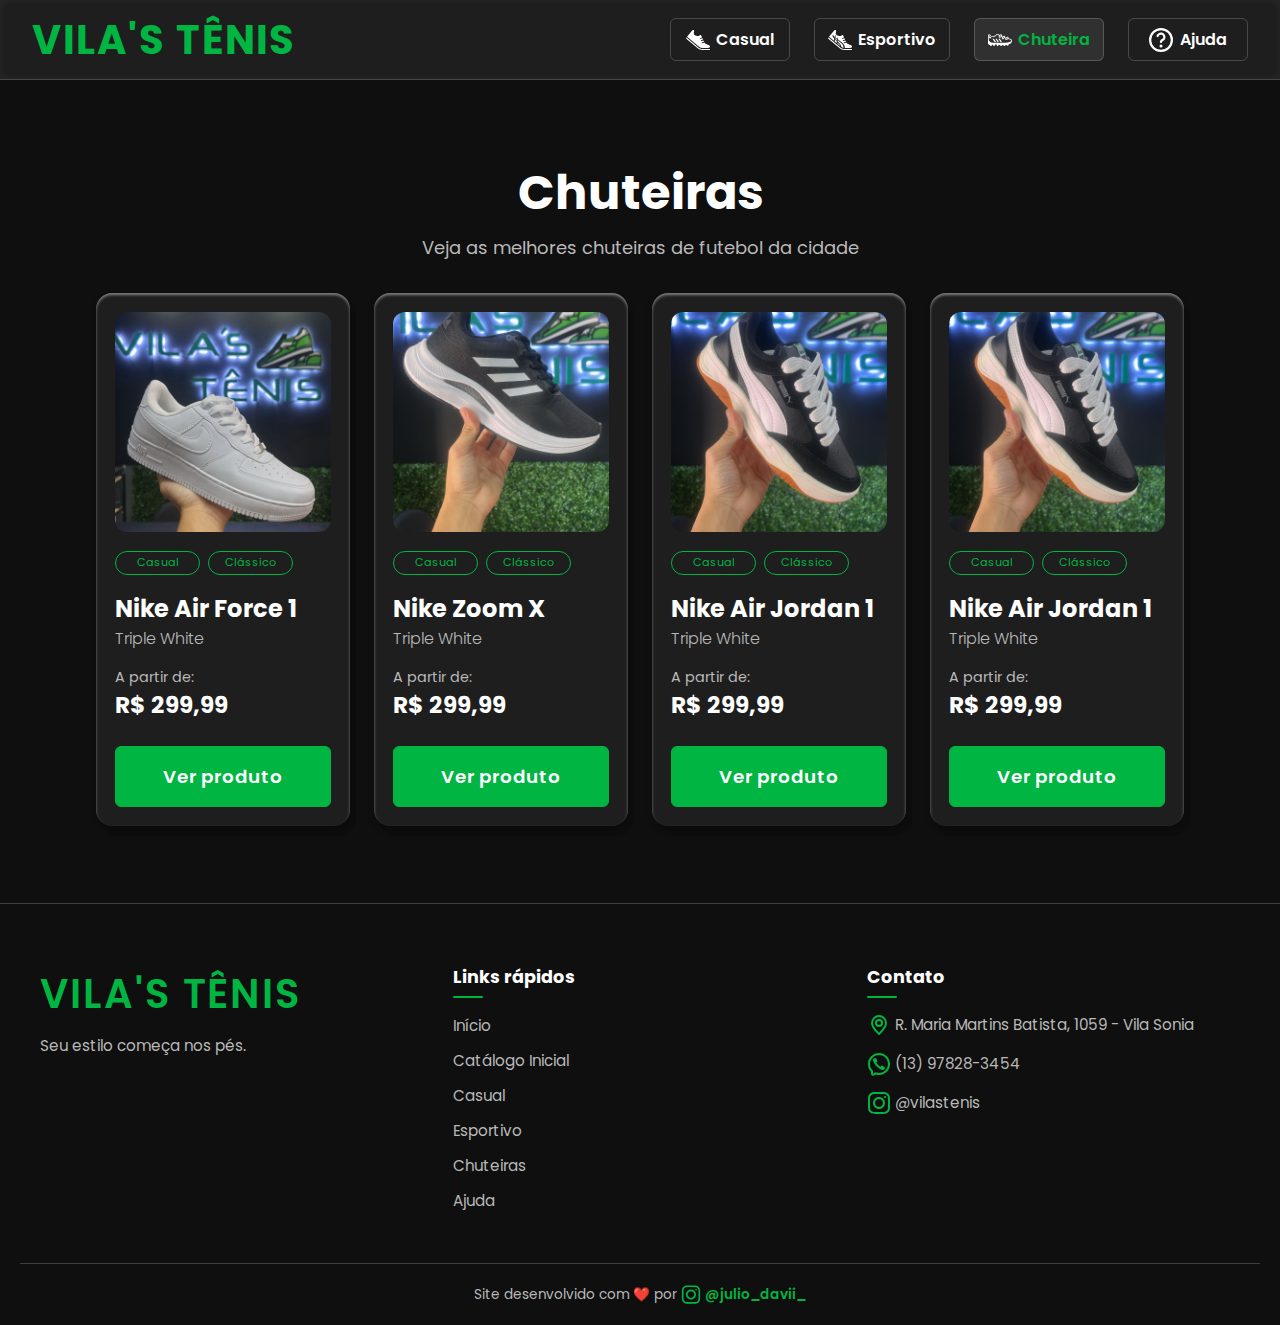
<file: chuteiras/index.html>
<!doctype html>
<html lang="pt-BR">
    <head>
        <meta charset="UTF-8" />
        <meta name="viewport" content="width=device-width, initial-scale=1.0" />
        <meta
            name="description"
            content="Veja o nosso catálogo dos melhores e mais baratos tênis da Praia Grande."
        />
        <title>Vila's Tênis</title>
        <link rel="shortcut icon" href="favicon.ico" type="image/x-icon" />
        <link rel="stylesheet" href="style.css" />
        <script src="script.js" type="module" defer></script>

        <link rel="preconnect" href="https://fonts.googleapis.com" />
        <link rel="preconnect" href="https://fonts.gstatic.com" crossorigin />
        <link
            href="https://fonts.googleapis.com/css2?family=Poppins:ital,wght@0,100;0,200;0,300;0,400;0,500;0,600;0,700;0,800;0,900;1,100;1,200;1,300;1,400;1,500;1,600;1,700;1,800;1,900&family=Roboto:ital,wght@0,100..900;1,100..900&display=swap"
            rel="stylesheet"
        />
    </head>

    <body>
        <div id="detalhes-overlay">
            <button id="voltar-btn">
                <img src="../imgs/seta.svg" alt="Seta" />
                Voltar
            </button>

            <div id="detalhes">
                <div id="first-column" class="detalhes-column">
                    <div id="detalhes-img-container">
                        <img
                            id="detalhes-img-tenis"
                            src="../imgs/tenis/img-1.jpeg"
                        />
                    </div>
                </div>

                <div id="second-column" class="detalhes-column">
                    <div id="detalhes-categorias">Casual / Clássicos</div>

                    <div id="nome-cor-container" class="detalhes-section">
                        <h2 id="nome-tenis">Nike Air Force 1</h2>
                        <span id="colorway">Triple White</span>
                        <div class="preco">R$299,99</div>
                    </div>

                    <div id="desc-container" class="detalhes-section">
                        <h3 class="detalhes-section-title">Descrição</h3>
                        <p class="short-desc" id="tenis-desc">
                            O Nike Air Force 1 é um tênis icônico que combina
                            estilo urbano com conforto duradouro. Lançado
                            originalmente para o basquete, ele conquistou as
                            ruas e a moda casual.
                        </p>
                    </div>

                    <div id="size-section" class="detalhes-section">
                        <h3 class="detalhes-section-title">
                            Tamanhos disponíveis
                        </h3>

                        <div id="sizes">
                            <div class="size">35</div>
                            <div class="size">36</div>
                            <div class="size">37</div>
                            <div class="size">38</div>
                            <div class="size">39</div>
                            <div class="size">40</div>
                            <div class="size">41</div>
                            <div class="size">42</div>
                            <div class="size">43</div>
                        </div>
                    </div>

                    <div id="buy-section" class="detalhes-section">
                        <h3
                            id="buy-section-title"
                            class="detalhes-section-title"
                        >
                            Gostou do tênis? Converse sobre a compra no
                            <span class="text-green">Whatsapp</span>
                        </h3>

                        <a target="_blank" id="zap-btn">Falar no Zap</a>

                        <p class="short-desc">
                            A retirada do tênis deverá ser feita em nossa loja
                            física.
                            <br />
                            Discuta a forma de pagamento com nosso atendente no
                            Whatsapp.
                        </p>
                    </div>
                </div>
            </div>
        </div>

        <div id="sidebar-overlay">
            <div id="sidebar">
                <button id="sidebar-close-btn">
                    <img src="../imgs/close.svg" alt="Botão de fechar" />
                </button>
                <h2 id="nav-title">Navegação</h2>
                <nav id="sidebar-nav">
                    <a href="../casuais/index.html" class="sidebar-link">
                        Casual
                        <img
                            class="sidebar-link-img"
                            src="../imgs/casual.svg"
                            alt="Tênis casual"
                        />
                    </a>
                    <a href="../esportivos/index.html" class="sidebar-link">
                        Esportivo
                        <img
                            class="sidebar-link-img"
                            src="../imgs/sports.svg"
                            alt="Tênis esportivo"
                        />
                    </a>
                    <a href="#" class="sidebar-link     active">
                        Chuteira
                        <img
                            class="sidebar-link-img"
                            src="../imgs/chuteira.svg"
                            alt="Chuteira"
                        />
                    </a>
                    <a href="../ajuda/index.html" class="sidebar-link">
                        Ajuda
                        <img
                            class="sidebar-link-img"
                            src="../imgs/ajuda.svg"
                            alt="Símbolo de ajuda"
                        />
                    </a>
                </nav>

                <div id="nome-loja-sidebar">
                    <h1>VILA'S TÊNIS</h1>
                    <a
                        href="https://www.instagram.com/vilastenis"
                        target="_blank"
                        class="insta-loja"
                        >@vilastenis</a
                    >
                </div>
            </div>
        </div>

        <header>
            <a href="../index.html" id="inicio"><h1 id="nome-loja">VILA'S TÊNIS</h1></a>

            <nav id="site-nav">
                <a href="../casuais/index.html" class="nav-link">
                    <img src="../imgs/casual.svg" alt="Tênis casual" />
                    <span>Casual</span>
                </a>
                <a href="../esportivos/index.html" class="nav-link">
                    <img src="../imgs/sports.svg" alt="Tênis esportivo" />
                    <span>Esportivo</span>
                </a>
                <a href="../chuteiras/index.html" class="nav-link active">
                    <img src="../imgs/chuteira.svg" alt="Chuteira" />
                    <span>Chuteira</span>
                </a>
                <a href="../ajuda/index.html" class="nav-link">
                    <img src="../imgs/ajuda.svg" alt="Contato" />
                    <span>Ajuda</span>
                </a>
            </nav>
            <button id="menu-btn">
                <img src="../imgs/menu.svg" alt="Menu" />
            </button>
        </header>

        <main>
            <section id="catalogo">
                <div class="section-group animated">
                    <h2 class="section-title">Chuteiras</h2>
                    <p class="section-subtitle">
                        Veja as melhores chuteiras de futebol da cidade
                    </p>
                </div>

                <!-- Grid dos tênis -->
                <div id="tenis-container"></div>
            </section>
        </main>
        <footer class="footer">
            <div class="footer-container">
                <div class="footer-brand">
                    <h2 class="footer-logo">VILA'S TÊNIS</h2>
                    <p class="footer-desc">Seu estilo começa nos pés.</p>
                </div>

                <nav class="footer-links">
                    <h3 class="footer-title">Links rápidos</h3>
                    <ul>
                        <li><a href="../index.html">Início</a></li>
                        <li><a href="#catalogo">Catálogo Inicial</a></li>
                        <li><a href="../casuais/index.html">Casual</a></li>
                        <li><a href="../esportivos/index.html">Esportivo</a></li>
                        <li><a href="#">Chuteiras</a></li>
                        <li><a href="../ajuda/index.html">Ajuda</a></li>
                    </ul>
                </nav>

                <div class="footer-contact">
                    <h3 class="footer-title">Contato</h3>
                    <p>
                        <img
                            src="../imgs/local.svg"
                            alt="localização"
                            width="24"
                        />
                        R. Maria Martins Batista, 1059 - Vila Sonia
                    </p>
                    <p>
                        <img
                            src="../imgs/whatsapp.svg"
                            alt="Whatsapp"
                            width="24"
                        />
                        (13) 97828-3454
                    </p>
                    <p>
                        <img
                            src="../imgs/instagram.svg"
                            alt="Instagram"
                            width="24"
                        />
                        <a
                            href="https://www.instagram.com/vilastenis"
                            target="_blank"
                            class="insta-loja"
                            >@vilastenis</a
                        >
                    </p>
                </div>
            </div>

            <div class="footer-bottom">
                <p>
                    Site desenvolvido com ❤️ por
                    <a
                        href="https://www.instagram.com/julio_davii_/"
                        class="meu-insta"
                        target="_blank"
                    >
                        <img
                            src="../imgs/instagram.svg"
                            alt="Instagram"
                            width="20"
                        />
                        @julio_davii_
                    </a>
                </p>
            </div>
        </footer>
    </body>
</html>
</file>
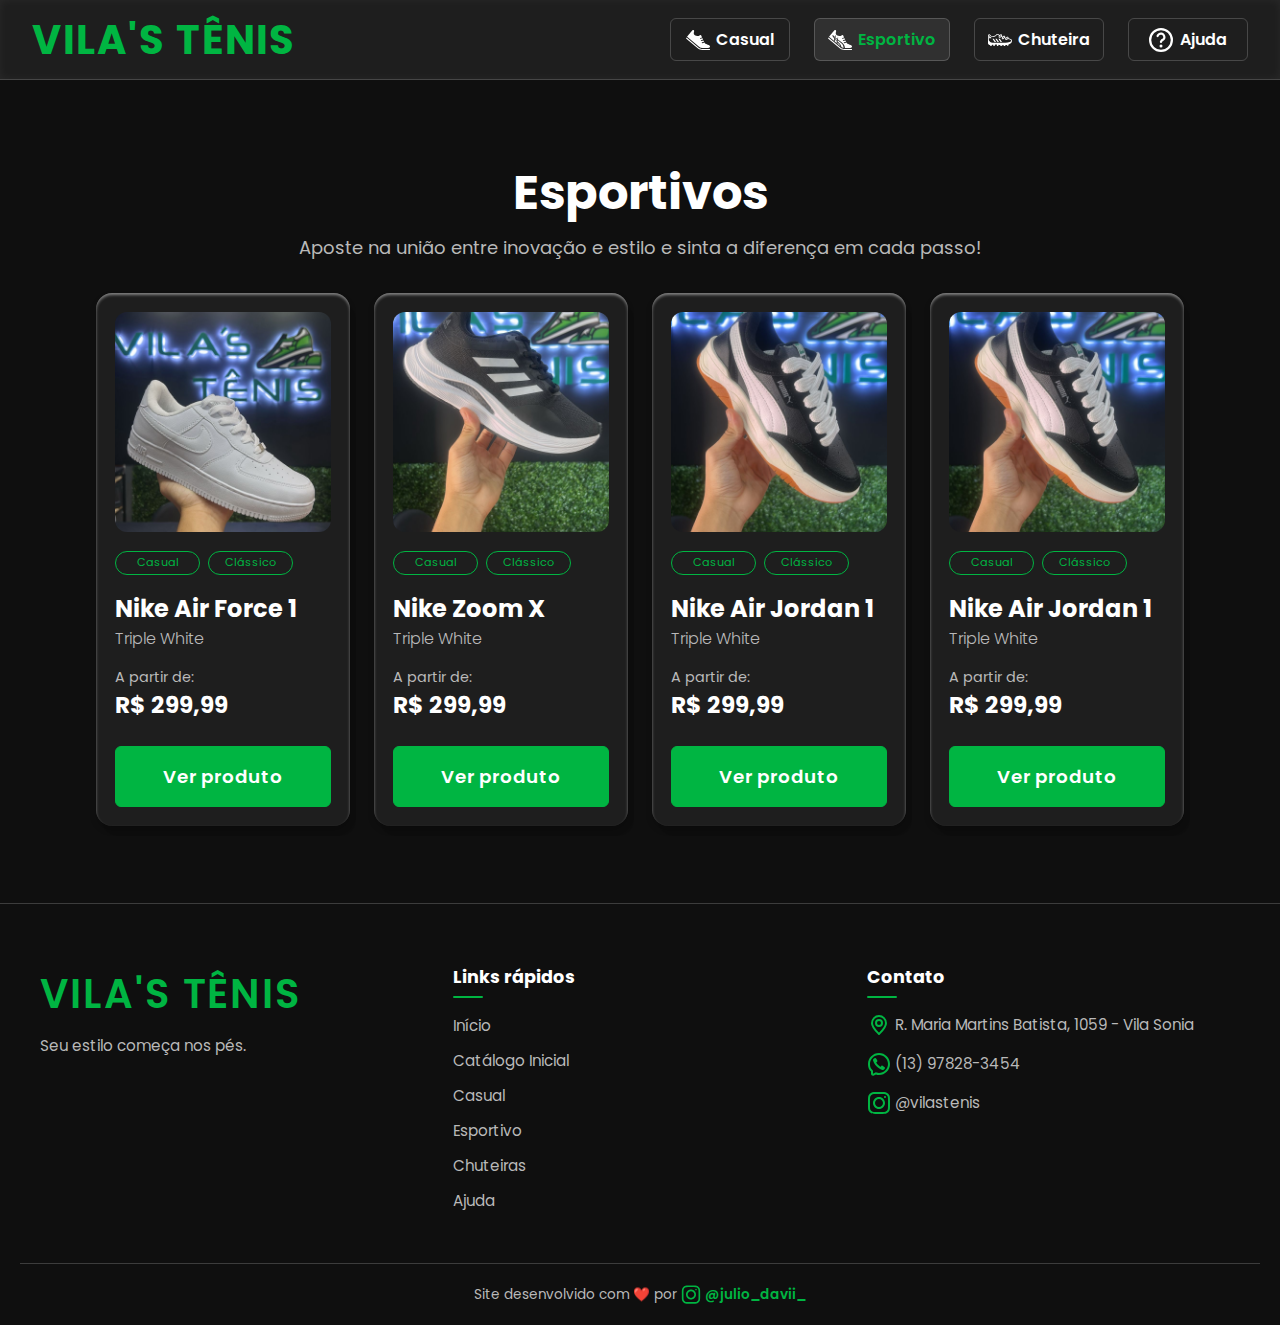
<file: esportivos/index.html>
<!doctype html>
<html lang="pt-BR">
    <head>
        <meta charset="UTF-8" />
        <meta name="viewport" content="width=device-width, initial-scale=1.0" />
        <meta
            name="description"
            content="Veja o nosso catálogo dos melhores e mais baratos tênis da Praia Grande."
        />
        <title>Vila's Tênis</title>
        <link rel="shortcut icon" href="favicon.ico" type="image/x-icon" />
        <link rel="stylesheet" href="style.css" />
        <script src="script.js" type="module" defer></script>

        <link rel="preconnect" href="https://fonts.googleapis.com" />
        <link rel="preconnect" href="https://fonts.gstatic.com" crossorigin />
        <link
            href="https://fonts.googleapis.com/css2?family=Poppins:ital,wght@0,100;0,200;0,300;0,400;0,500;0,600;0,700;0,800;0,900;1,100;1,200;1,300;1,400;1,500;1,600;1,700;1,800;1,900&family=Roboto:ital,wght@0,100..900;1,100..900&display=swap"
            rel="stylesheet"
        />
    </head>

    <body>
        <div id="detalhes-overlay">
            <button id="voltar-btn">
                <img src="../imgs/seta.svg" alt="Seta" />
                Voltar
            </button>

            <div id="detalhes">
                <div id="first-column" class="detalhes-column">
                    <div id="detalhes-img-container">
                        <img
                            id="detalhes-img-tenis"
                            src="../imgs/tenis/img-1.jpeg"
                        />
                    </div>
                </div>

                <div id="second-column" class="detalhes-column">
                    <div id="detalhes-categorias">Casual / Clássicos</div>

                    <div id="nome-cor-container" class="detalhes-section">
                        <h2 id="nome-tenis">Nike Air Force 1</h2>
                        <span id="colorway">Triple White</span>
                        <div class="preco">R$299,99</div>
                    </div>

                    <div id="desc-container" class="detalhes-section">
                        <h3 class="detalhes-section-title">Descrição</h3>
                        <p class="short-desc" id="tenis-desc">
                            O Nike Air Force 1 é um tênis icônico que combina
                            estilo urbano com conforto duradouro. Lançado
                            originalmente para o basquete, ele conquistou as
                            ruas e a moda casual.
                        </p>
                    </div>

                    <div id="size-section" class="detalhes-section">
                        <h3 class="detalhes-section-title">
                            Tamanhos disponíveis
                        </h3>

                        <div id="sizes">
                            <div class="size">35</div>
                            <div class="size">36</div>
                            <div class="size">37</div>
                            <div class="size">38</div>
                            <div class="size">39</div>
                            <div class="size">40</div>
                            <div class="size">41</div>
                            <div class="size">42</div>
                            <div class="size">43</div>
                        </div>
                    </div>

                    <div id="buy-section" class="detalhes-section">
                        <h3
                            id="buy-section-title"
                            class="detalhes-section-title"
                        >
                            Gostou do tênis? Converse sobre a compra no
                            <span class="text-green">Whatsapp</span>
                        </h3>

                        <a target="_blank" id="zap-btn">Falar no Zap</a>

                        <p class="short-desc">
                            A retirada do tênis deverá ser feita em nossa loja
                            física.
                            <br />
                            Discuta a forma de pagamento com nosso atendente no
                            Whatsapp.
                        </p>
                    </div>
                </div>
            </div>
        </div>

        <div id="sidebar-overlay">
            <div id="sidebar">
                <button id="sidebar-close-btn">
                    <img src="../imgs/close.svg" alt="Botão de fechar" />
                </button>
                <h2 id="nav-title">Navegação</h2>
                <nav id="sidebar-nav">
                    <a href="../casuais/index.html" class="sidebar-link">
                        Casual
                        <img
                            class="sidebar-link-img"
                            src="../imgs/casual.svg"
                            alt="Tênis casual"
                        />
                    </a>
                    <a href="#" class="sidebar-link active">
                        Esportivo
                        <img
                            class="sidebar-link-img"
                            src="../imgs/sports.svg"
                            alt="Tênis esportivo"
                        />
                    </a>
                    <a href="../chuteiras/index.html" class="sidebar-link">
                        Chuteira
                        <img
                            class="sidebar-link-img"
                            src="../imgs/chuteira.svg"
                            alt="Chuteira"
                        />
                    </a>
                    <a href="../ajuda/index.html" class="sidebar-link">
                        Ajuda
                        <img
                            class="sidebar-link-img"
                            src="../imgs/ajuda.svg"
                            alt="Símbolo de ajuda"
                        />
                    </a>
                </nav>

                <div id="nome-loja-sidebar">
                    <h1>VILA'S TÊNIS</h1>
                    <a
                        href="https://www.instagram.com/vilastenis"
                        target="_blank"
                        class="insta-loja"
                        >@vilastenis</a
                    >
                </div>
            </div>
        </div>

        <header>
            <a href="../index.html" id="inicio"><h1 id="nome-loja">VILA'S TÊNIS</h1></a>

            <nav id="site-nav">
                <a href="../casuais/index.html" class="nav-link">
                    <img src="../imgs/casual.svg" alt="Tênis casual" />
                    <span>Casual</span>
                </a>
                <a href="../esportivos/index.html" class="nav-link active">
                    <img src="../imgs/sports.svg" alt="Tênis esportivo" />
                    <span>Esportivo</span>
                </a>
                <a href="../chuteiras/index.html" class="nav-link">
                    <img src="../imgs/chuteira.svg" alt="Chuteira" />
                    <span>Chuteira</span>
                </a>
                <a href="../ajuda/index.html" class="nav-link">
                    <img src="../imgs/ajuda.svg" alt="Contato" />
                    <span>Ajuda</span>
                </a>
            </nav>
            <button id="menu-btn">
                <img src="../imgs/menu.svg" alt="Menu" />
            </button>
        </header>

        <main>
            <section id="catalogo">
                <div class="section-group animated">
                    <h2 class="section-title">Esportivos</h2>
                    <p class="section-subtitle">
                        Aposte na união entre inovação e estilo e sinta a diferença em cada passo!
                    </p>
                </div>

                <!-- Grid dos tênis -->
                <div id="tenis-container"></div>
            </section>
        </main>
        <footer class="footer">
            <div class="footer-container">
                <div class="footer-brand">
                    <h2 class="footer-logo">VILA'S TÊNIS</h2>
                    <p class="footer-desc">Seu estilo começa nos pés.</p>
                </div>

                <nav class="footer-links">
                    <h3 class="footer-title">Links rápidos</h3>
                    <ul>
                        <li><a href="../index.html">Início</a></li>
                        <li><a href="#catalogo">Catálogo Inicial</a></li>
                        <li><a href="../casuais/index.html">Casual</a></li>
                        <li><a href="#">Esportivo</a></li>
                        <li><a href="../chuteiras/index.html">Chuteiras</a></li>
                        <li><a href="../ajuda/index.html">Ajuda</a></li>
                    </ul>
                </nav>

                <div class="footer-contact">
                    <h3 class="footer-title">Contato</h3>
                    <p>
                        <img
                            src="../imgs/local.svg"
                            alt="localização"
                            width="24"
                        />
                        R. Maria Martins Batista, 1059 - Vila Sonia
                    </p>
                    <p>
                        <img
                            src="../imgs/whatsapp.svg"
                            alt="Whatsapp"
                            width="24"
                        />
                        (13) 97828-3454
                    </p>
                    <p>
                        <img
                            src="../imgs/instagram.svg"
                            alt="Instagram"
                            width="24"
                        />
                        <a
                            href="https://www.instagram.com/vilastenis"
                            target="_blank"
                            class="insta-loja"
                            >@vilastenis</a
                        >
                    </p>
                </div>
            </div>

            <div class="footer-bottom">
                <p>
                    Site desenvolvido com ❤️ por
                    <a
                        href="https://www.instagram.com/julio_davii_/"
                        class="meu-insta"
                        target="_blank"
                    >
                        <img
                            src="../imgs/instagram.svg"
                            alt="Instagram"
                            width="20"
                        />
                        @julio_davii_
                    </a>
                </p>
            </div>
        </footer>
    </body>
</html>
</file>
<file: style.css>
:root {
    --bg-black: #0f0f0f;
    --bg-black-2: #1e1e1e;
    --bg-black-3: #3b3b3b;
    --bg-black-3-hover: #4b4b4b;
    --green: #00b542;
    --green-darker: #009135;
    --text-primary: #fff;
    --text-muted: rgb(185, 185, 185);
    --shadow: inset 0 2px 3px #ffffff70, 0 4px 6px #00000030, 6px 10px #00000015;
    --bg-overlay: #0f0f0f80;
    --bg-link-active: #ffffff15;
    --border-color: #ffffff30;
}

* {
    margin: 0;
    padding: 0;
    box-sizing: border-box;
    -webkit-tap-highlight-color: transparent;
}

html {
    scroll-behavior: smooth;
}

::-webkit-scrollbar {
    width: 8px;
}

::-webkit-scrollbar-track {
    background: var(--bg-black-2);
}

::-webkit-scrollbar-thumb {
    background: var(--green);
    border-radius: 50px;
}
::-webkit-scrollbar-thumb:hover {
    background: var(--green-darker);
}

body {
    font-family: Poppins, sans-serif;
    background-color: var(--bg-black);
}

body:has(#detalhes-overlay.show) {
    overflow: hidden;
}

#detalhes-overlay {
    padding-top: 3rem;
    position: fixed;
    background-color: var(--bg-black);
    z-index: 99;
    inset: 0;
    display: flex;
    justify-content: center;
    overflow-y: auto;
    pointer-events: none;
    transform: translateY(100%);
    opacity: 0;
    transition: transform 0.25s ease-in-out, opacity 0.35s ease-in-out;
}

#detalhes-overlay.show {
    pointer-events: all;
    transform: translateY(0);
    opacity: 1;
}

#voltar-btn {
    background-color: var(--green-darker);
    position: fixed;
    top: 0.8rem;
    left: 0.8rem;
    color: var(--text-primary);
    width: clamp(120px, 15vw, 180px);
    display: flex;
    align-items: center;
    justify-content: center;
    gap: 0.5rem;
    font-size: clamp(1rem, 2vw, 1.25rem);
    font-weight: 600;
    font-family: Poppins, sans-serif;
    border-radius: 2rem;
    border: none;
    cursor: pointer;
    padding: 0.5rem 1rem;
    transition: 0.2s;
}

#voltar-btn:hover {
    background-color: var(--green);
}

#voltar-btn img {
    width: clamp(22px, 3vw, 30px);
}

#detalhes {
    display: grid;
    grid-template-columns: 1fr 1fr;
    gap: 2rem;
    color: var(--text-primary);
}

.detalhes-column {
    padding: 2rem;
}

#first-column {
    display: flex;
    justify-content: center;
    align-items: flex-start;
    padding: 2rem 0 2rem 2rem;
}

#detalhes-img-container {
    position: sticky;
    width: clamp(200px, 80vw, 500px);
    top: 0;
    background-color: var(--bg-black-2);
    border-radius: 1.5rem;
    padding: 1rem;
    display: flex;
    align-items: center;
    justify-content: center;
    border: 1px solid var(--border-color);
    box-shadow: 0 2px 10px 4px rgba(0, 0, 0, 0.3);
}

#detalhes-img-tenis {
    width: 100%;
    object-fit: cover;
    border-radius: 1.5rem;
}

#second-column {
    padding: 2rem 10rem 2rem 0;
}

.detalhes-section {
    margin-bottom: 1.5rem;
}

#detalhes-categorias {
    color: var(--green);
    font-size: .9rem;
    font-weight: 600;
    margin-bottom: .5rem;
}

#detalhes .preco {
    font-size: clamp(1.3rem, 4vw, 1.7rem);
    margin-top: .5rem;
}

#nome-tenis {
    font-size: clamp(1.5rem, 4vw, 2rem);
}

#colorway {
    display: block;
    color: var(--text-muted);
}

.detalhes-section-title {
    font-weight: 600;
    margin-bottom: .5rem;
}

.short-desc {
    text-wrap: balance;
    color: var(--text-muted);
    line-height: 1.5;
    font-size: clamp(0.85rem, 2vw, 0.95rem);
    max-width: 500px;
}

#size-section h3 {
    margin-bottom: .9rem;
}

#sizes {
    display: grid;
    grid-template-columns: 1fr 1fr 1fr;
    gap: .5rem;
}

.size {
    border: 1px solid var(--border-color);
    border-radius: .25rem;
    padding: 0.75rem;
    display: flex;
    justify-content: center;
    align-items: center;
    font-weight: 600;
}

#buy-section-title {
    font-size: 1.5rem;
}

.text-green {
    color: var(--green);
}

#zap-btn {
    display: block;
    color: var(--text-primary);
    text-decoration: none;
    margin: 1rem 0;
    background-color: var(--green);
    padding: 1.2rem;
    text-align: center;
    font-size: 1.3rem;
    font-weight: 600;
    border-radius: 10px;
    width: 300px;
    transition: .2s ease-in-out;
}

#zap-btn:hover {
    scale: 1.03;
    background-color: var(--green-darker);
}

@media (max-width: 1040px) {
    #detalhes {
        grid-template-columns: 1fr;
        justify-items: center;
        gap: 2rem;
    }

    #first-column {
        padding: 3rem 0 0 0;
    }

    #second-column {
        padding: 0 1.5rem 0 1.5rem;
    }

    #zap-btn {
        width: 100%;
    }
} 

#sidebar-overlay {
    opacity: 0;
    pointer-events: none;
    width: 100%;
    height: 100%;
    z-index: 100;
    display: flex;
    justify-content: flex-end;
    position: fixed;
    background: var(--bg-overlay);
    transition: 0.2s ease-in-out;
}

#sidebar {
    background: var(--bg-black);
    padding: 1rem 1rem 2rem 1rem;
    width: 250px;
    height: 100%;
    display: flex;
    flex-direction: column;
    gap: 1rem;
    transform: translateX(100%);
    transition: transform 0.3s ease-in-out;
    overflow-y: auto;
}

#sidebar-nav {
    display: flex;
    flex-direction: column;
    gap: .4rem;
}

#sidebar-close-btn {
    display: flex;
    width: 35px;
    align-self: end;
    border-radius: 50%;
    padding: .45rem;
    border: 1px solid var(--border-color);
    cursor: pointer;
    transition: 0.2s;
    background-color: var(--bg-black-2);
}

#sidebar-close-btn:hover {
    background-color: var(--bg-black-3);
}

#sidebar-close-btn:active {
    scale: 0.9;
}

#sidebar-close-btn img {
    width: 100%;
    aspect-ratio: 1 / 1;
}

#nav-title {
    color: var(--text-primary);
    padding-bottom: .5rem;
    border-bottom: 1px solid var(--border-color);
}

.sidebar-link {
    padding: 1rem .8rem;
    border-bottom: 1px solid var(--border-color);
    display: flex;
    align-items: center;
    justify-content: space-between;
    text-decoration: none;
    color: var(--text-primary);
    font-weight: 600;
    font-size: 1.15rem;
    transition: .2s;
}

.sidebar-link:hover {
    background-color: var(--bg-link-active);
}

.sidebar-link-img {
    width: 32px;
}

#nome-loja-sidebar {
    margin-top: auto;
}

#nome-loja-sidebar h1 {
    font-size: 1.75rem;
    letter-spacing: 2px;
}

header {
    position: sticky;
    z-index: 1;
    top: 0;
    display: flex;
    justify-content: space-between;
    align-items: center;
    background-color: var(--bg-black-2);
    padding: 0.5rem clamp(1.3rem, 5vw, 2rem);
    border-bottom: 1px solid rgb(70, 70, 70);
    box-shadow: inset 0 0 10px rgba(255, 255, 255, 0.05);
    min-height: 80px;
}

#inicio {
    text-decoration: none;
}

#nome-loja {
    font-weight: bold;
    letter-spacing: 2px;
}

h1 {
    color: var(--green);
    font-weight: bold;
    font-size: clamp(1.75rem, 5vw, 2.5rem);
}

#site-nav {
    display: flex;
    gap: 1.5rem;
    color: var(--text-primary);
}

.nav-link {
    border: 1px solid var(--border-color);
    padding: 0.5rem 0.8rem;
    min-width: 120px;
    border-radius: 6px;
    display: flex;
    gap: 0.4rem;
    align-items: center;
    justify-content: center;
    text-decoration: none;
    color: var(--text-primary);
    font-weight: 600;
    transition: 0.2s;
}

.nav-link:hover {
    background-color: var(--bg-link-active);
}

.nav-link.active {
    background-color: var(--bg-link-active);
}

.nav-link img {
    width: 24px;
}

#menu-btn {
    display: none;
    width: 36px;
    background: none;
    border: none;
    cursor: pointer;
}

@media (max-width: 1080px) {
    header {
        min-height: auto;
    }

    #site-nav {
        display: none;
    }

    #header-btns {
        display: none;
    }

    #menu-btn {
        display: block;
    }

    body:has(#sidebar-overlay.show) {
        overflow: hidden;
    }

    #sidebar-overlay.show {
        backdrop-filter: blur(2px);
        opacity: 1;
        pointer-events: all;
    }

    #sidebar-overlay.show #sidebar {
        transform: translateX(0);
    }
}

@media (max-width: 250px) {
    #sidebar {
        width: 100%;
    }
}

#hero {
    min-height: calc(100vh - 80px);
    padding: 0 6%;
    display: flex;
    align-items: center;
    justify-content: center;
    height: 100%;
    background: linear-gradient(rgba(0, 0, 0, 0.75), rgba(0, 0, 0, 0.75)),
        url("imgs/hero.png");
    background-size: cover;
    background-position: right center;
    background-repeat: no-repeat;
}

@keyframes fadeIn {
    to {
        opacity: 1;
        transform: translate(0);
    }
}

#hero-content {
    max-width: 1000px;
    display: flex;
    flex-direction: column;
}

#hero-title {
    font-size: clamp(2.1rem, 5vw, 4rem);
    text-wrap: balance;
    letter-spacing: 1px;
    opacity: 0;
    transform: translateY(7rem);
    animation: fadeIn 0.7s 0.3s forwards cubic-bezier(0.175, 0.885, 0.32, 1.275);
}

.hero-para {
    color: var(--text-muted);
    font-size: clamp(12px, 3vw, 18px);
    font-family: "Roboto", sans-serif;
    letter-spacing: 0.3px;
    line-height: 1.5;
    opacity: 0;
    transform: translateY(2rem);
    animation: fadeIn 0.7s 0.6s forwards cubic-bezier(0.175, 0.885, 0.32, 1.275);
}

#hero-btn {
    text-decoration: none;
    text-align: center;
    border-radius: 5px;
    width: clamp(150px, 30vw, 280px);
    color: var(--text-primary);
    font-weight: 600;
    font-size: 1.05rem;
    white-space: nowrap;
    letter-spacing: 0.8px;
    padding: 1rem;
    margin-top: 2rem;
    align-self: center;
    background-color: var(--green);
    transition: 0.2s;
    opacity: 0;
    transform: translateY(2rem);
    animation: fadeIn 0.7s 0.9s forwards cubic-bezier(0.175, 0.885, 0.32, 1.275);
}

#hero-btn:active {
    scale: 0.93;
}

#hero-btn:hover {
    background-color: var(--green-darker);
}

@media (max-width: 768px) {
    #hero {
        min-height: 90vh;
        padding: 0 6%;
        justify-content: flex-end;
        background-position: center;
    }

    #hero-content {
        text-align: center;
        max-width: 100%;
        padding-bottom: 4rem;
    }
}

section {
    padding: clamp(1.5rem, 6vw, 5rem) clamp(1rem, 8vw, 6rem);
}

.section-group {
    color: var(--text-primary);
    text-align: center;
}

.section-group.animated {
    transition-delay: 0.3s !important;
}

.section-title {
    font-size: clamp(24px, 6vw, 48px);
}

.section-subtitle {
    font-size: clamp(14px, 3vw, 18px);
    color: var(--text-muted);
    margin: 0.3rem 0 2rem 0;
}

#brand-elem-container {
    display: grid;
    grid-template-columns: repeat(auto-fit, minmax(300px, 1fr));
    gap: 1.4rem;
}

.brand-elem {
    color: var(--text-primary);
    padding: 1.3rem;
    background-color: var(--bg-black-2);
    border-radius: 10px;
    box-shadow: var(--shadow);
    transition: 0.2s ease-in-out;
}

.brand-elem:hover {
    scale: 1.02;
    background-color: #323232;
}

.brand-title {
    font-size: clamp(1.2rem, 3vw, 2rem);
}

.brand-desc {
    margin-top: 0.3rem;
    font-size: 14px;
    color: var(--text-muted);
    line-height: 1.5;
    font-family: "Roboto", sans-serif;
    letter-spacing: 0.2px;
}

.location {
    margin-top: 0.4rem;
    font-weight: 600;
}

#maps-link {
    display: block;
    margin-top: 0.3rem;
    color: var(--green);
    text-underline-offset: 2.5px;
    font-weight: 600;
}

.brand-icon {
    width: 60px;
}

#contatos-link {
    color: var(--green);
    text-underline-offset: 2.5px;
    font-weight: 600;
}

#tenis-container {
    display: grid;
    margin: 0 auto;
    grid-template-columns: repeat(3, minmax(320px, 1fr));
    gap: 1.5rem;
}


.tenis-card {
    background-color: var(--bg-black-2);
    padding: 1.2rem;
    border-radius: 1rem;
    box-shadow: var(--shadow);
    transition: 0.15s ease-in-out;
}

.tenis-card:hover {
    scale: 1.025;
}

.tenis-img-container {
    display: flex;
    align-items: center;
    justify-content: center;
    margin-bottom: 1.2rem;
}

.tenis-img {
    width: 100%;
    max-height: 220px;
    border-radius: 12px;
    object-fit: cover;
}

.categorias {
    display: flex;
    gap: 0.5rem 0.5rem;
    flex-wrap: wrap;
}

.categoria {
    font-size: 0.7rem;
    color: var(--green);
    background-color: var(--bg-categoria);
    border: 1px solid var(--green);
    min-width: 85px;
    border-radius: 50px;
    text-align: center;
    padding: 0.15rem 0.4rem;
}

.nome {
    color: var(--text-primary);
    font-size: clamp(1rem, 4vw, 1.5rem);
}

.colorway {
    color: var(--text-muted);
    font-weight: 300;
    font-size: clamp(0.8rem, 3vw, 1rem);
}

.nome-container {
    margin: 1rem 0 1rem 0;
}

.preco-partida {
    color: var(--text-muted);
    font-size: clamp(0.7rem, 3vw, 0.9rem);
}

.preco {
    color: var(--text-primary);
    font-weight: 700;
    font-size: clamp(1.05rem, 4.3vw, 1.45rem);
    font-family: Poppins, sans-serif;
}

.btn-container {
    margin-top: 1.5rem;
    display: flex;
    flex-direction: column;
    gap: 0.8rem;
}

.primary,
.secondary {
    background: none;
    border: 1px solid var(--green);
    padding: 1rem 1.5rem;
    cursor: pointer;
    border-radius: 6px;
    color: var(--text-primary);
    font-family: Poppins, sans-serif;
    font-weight: 600;
    font-size: clamp(0.8rem, 4vw, 1.15rem);
    letter-spacing: 0.75px;
    transition: 0.2s;
}

.tenis-card.favorito .secondary {
    background-color: var(--green-darker);
}

.primary {
    background: var(--green);
}

.primary:hover {
    background: var(--green-darker);
}

.favorito .secondary:hover,
.secondary:hover {
    background: var(--green);
}

#ver-mais-container {
    margin-top: 2rem;
}

#ver-mais-btns {
    margin-top: 1.25rem;
    display: flex;
    gap: 1rem;
    flex-wrap: wrap;
    justify-content: center;
}

#ver-mais-btns a {
    text-align: center;
    text-decoration: none;
    width: 50%;
    max-width: 400px;
}

.animated {
    opacity: 0;
    transform: translateX(-5rem);
    pointer-events: none;
    transition: 0.5s cubic-bezier(0.175, 0.885, 0.32, 1.275);
}

.animated.show {
    opacity: 1;
    transform: translateX(0);
    pointer-events: all;
}
@media (max-width: 768px) {
    #brand-elem-container {
        grid-template-columns: 1fr;
        grid-template-rows: repeat(4, 1fr);
    }

    #tenis-container {
        grid-template-columns: 1fr 1fr;
        gap: 1rem;
    }

    #catalogo {
        padding: 1rem;
    }

    .detalhes-btn.primary {
        font-size: 0.9rem;
        padding: 0.75rem;
    }

    .tenis-card {
        padding: 1rem;
    }

    .categoria {
        font-size: 0.6rem;
        min-width: 70px;
    }
}

footer {
    background-color: var(--bg-black);
    color: var(--text-primary);
    padding: 60px 20px 20px;
    font-family: "Poppins", sans-serif;
    border-top: 1px solid var(--border-color);
}

.footer-container {
    max-width: 1200px;
    margin: 0 auto;
    display: grid;
    grid-template-columns: repeat(3, 1fr);
    gap: 40px;
}

.footer-logo {
    font-size: 2.5rem;
    letter-spacing: 2px;
    font-weight: 600;
    color: var(--green);
}

.footer-desc {
    margin-top: 10px;
    font-size: 0.95rem;
    color: var(--text-muted);
    max-width: 300px;
}

.footer-title {
    font-size: 1.1rem;
    margin-bottom: 15px;
    position: relative;
    color: var(--text-primary);
}

.footer-title::after {
    content: "";
    display: block;
    width: 30px;
    height: 2px;
    border-radius: 30px;
    background-color: var(--green);
    margin-top: 6px;
}

.footer-links ul {
    list-style: none;
}

.footer-links li {
    margin-bottom: 10px;
}

.footer-links a {
    color: var(--text-muted);
    text-decoration: none;
    font-size: 0.95rem;
    transition: color 0.3s ease;
}

.footer-links a:hover {
    color: var(--green);
}

.footer-contact p {
    display: flex;
    align-items: center;
    gap: 0.3rem;
    font-size: 0.95rem;
    color: var(--text-muted);
    margin-bottom: 15px;
}

.footer-bottom {
    border-top: 1px solid #ffffff30;
    margin-top: 40px;
    padding-top: 15px;
    text-align: center;
}

.footer-bottom p {
    font-size: 0.85rem;
    color: var(--text-muted);
}

.insta-loja {
    text-decoration: none;
    color: var(--text-muted);
}

.meu-insta {
    display: inline-flex;
    font-weight: 600;
    transform: translateY(0.35rem);
    gap: 0.3rem;
    text-decoration: none;
    color: var(--green);
}

@media (max-width: 768px) {
    .footer-container {
        grid-template-columns: 1fr;
        text-align: center;
    }

    .footer-contact p {
        justify-content: center;
    }

    .footer-desc {
        margin: 10px auto 0;
    }

    .footer-title::after {
        margin: 6px auto 0;
    }
}
</file>
<file: ajuda/style.css>
section {
    padding: 1.4rem;
}

#sac {
    margin: 20px auto;
    border: solid var(--bg-black-2);
    width: clamp(300px, 90vw, 650px);
    border-radius: 10px;
}

#sac-title {
    text-align: center;
    margin-bottom: 30px;
    color: var(--text-primary);
    font-size: clamp(24px, 6vw, 48px);
}

.faq {
    border-radius: 1rem;
    overflow: hidden;
}

.faq-item {
    padding: clamp(1rem, 3vw, 1.5rem);
}

.faq-pergunta {
    border: 1px solid var(--border-color);
    border-radius: 10px;
    font-weight: bold;
    display: flex;
    justify-content: space-between;
    align-items: center;
    cursor: pointer;
    color: var(--text-primary);
    transition: all 0.2s;
    padding: 14px 16px;
    font-size: clamp(1rem, 2.5vw, 1.2rem);
}

.faq-pergunta:hover {
    opacity: 0.8;
}

.faq-resposta {
    margin-top: 10px;
    color: var(--text-muted);
    max-height: 0;
    overflow: hidden;
    transition:
        max-height 0.5s ease,
        opacity 0.4s ease;
    opacity: 0;
}

.faq-pergunta img {
    width: 25px;
    transition: 0.5s ease-out;
}
.faq-item.active .faq-resposta {
    max-height: 500px;
    opacity: 1;
}
.faq-item.active img {
    transform: rotate(90deg);
}

.maps-link {
    color: var(--green);
    text-underline-offset: 2px;
}
</file>
<file: casuais/style.css>
:root {
    --bg-black: #0f0f0f;
    --bg-black-2: #1e1e1e;
    --bg-black-3: #3b3b3b;
    --bg-black-3-hover: #4b4b4b;
    --green: #00b542;
    --green-darker: #009135;
    --text-primary: #fff;
    --text-muted: rgb(185, 185, 185);
    --shadow:
        inset 0 2px 3px #ffffff70, 0 4px 6px #00000030, 6px 10px #00000015;
    --bg-overlay: #0f0f0f80;
    --bg-link-active: #ffffff15;
    --border-color: #ffffff30;
}

* {
    margin: 0;
    padding: 0;
    box-sizing: border-box;
    -webkit-tap-highlight-color: transparent;
}

html {
    scroll-behavior: smooth;
}

::-webkit-scrollbar {
    width: 8px;
}

::-webkit-scrollbar-track {
    background: var(--bg-black-2);
}

::-webkit-scrollbar-thumb {
    background: var(--green);
    border-radius: 50px;
}
::-webkit-scrollbar-thumb:hover {
    background: var(--green-darker);
}

body {
    font-family: Poppins, sans-serif;
    background-color: var(--bg-black);
}

body:has(#detalhes-overlay.show) {
    overflow: hidden;
}

#detalhes-overlay {
    padding-top: 3rem;
    position: fixed;
    background-color: var(--bg-black);
    z-index: 99;
    inset: 0;
    display: flex;
    justify-content: center;
    overflow-y: auto;
    pointer-events: none;
    transform: translateY(100%);
    opacity: 0;
    transition:
        transform 0.25s ease-in-out,
        opacity 0.35s ease-in-out;
}

#detalhes-overlay.show {
    pointer-events: all;
    transform: translateY(0);
    opacity: 1;
}

#voltar-btn {
    background-color: var(--green-darker);
    position: fixed;
    top: 0.8rem;
    left: 0.8rem;
    color: var(--text-primary);
    width: clamp(120px, 15vw, 180px);
    display: flex;
    align-items: center;
    justify-content: center;
    gap: 0.5rem;
    font-size: clamp(1rem, 2vw, 1.25rem);
    font-weight: 600;
    font-family: Poppins, sans-serif;
    border-radius: 2rem;
    border: none;
    cursor: pointer;
    padding: 0.5rem 1rem;
    transition: 0.2s;
}

#voltar-btn:hover {
    background-color: var(--green);
}

#voltar-btn img {
    width: clamp(22px, 3vw, 30px);
}

#detalhes {
    display: grid;
    grid-template-columns: 1fr 1fr;
    gap: 2rem;
    color: var(--text-primary);
}

.detalhes-column {
    padding: 2rem;
}

#first-column {
    display: flex;
    justify-content: center;
    align-items: flex-start;
    padding: 2rem 0 2rem 2rem;
}

#detalhes-img-container {
    position: sticky;
    width: clamp(200px, 80vw, 500px);
    top: 0;
    background-color: var(--bg-black-2);
    border-radius: 1.5rem;
    padding: 1rem;
    display: flex;
    align-items: center;
    justify-content: center;
    border: 1px solid var(--border-color);
    box-shadow: 0 2px 10px 4px rgba(0, 0, 0, 0.3);
}

#detalhes-img-tenis {
    width: 100%;
    object-fit: cover;
    border-radius: 1.5rem;
}

#second-column {
    padding: 2rem 10rem 2rem 0;
}

.detalhes-section {
    margin-bottom: 1.5rem;
}

#detalhes-categorias {
    color: var(--green);
    font-size: 0.9rem;
    font-weight: 600;
    margin-bottom: 0.5rem;
}

#detalhes .preco {
    font-size: clamp(1.3rem, 4vw, 1.7rem);
    margin-top: 0.5rem;
}

#nome-tenis {
    font-size: clamp(1.5rem, 4vw, 2rem);
}

#colorway {
    display: block;
    color: var(--text-muted);
}

.detalhes-section-title {
    font-weight: 600;
    margin-bottom: 0.5rem;
}

.short-desc {
    text-wrap: balance;
    color: var(--text-muted);
    line-height: 1.5;
    font-size: clamp(0.85rem, 2vw, 0.95rem);
    max-width: 500px;
}

#size-section h3 {
    margin-bottom: 0.9rem;
}

#sizes {
    display: grid;
    grid-template-columns: 1fr 1fr 1fr;
    gap: 0.5rem;
}

.size {
    border: 1px solid var(--border-color);
    border-radius: 0.25rem;
    padding: 0.75rem;
    display: flex;
    justify-content: center;
    align-items: center;
    font-weight: 600;
}

#buy-section-title {
    font-size: 1.5rem;
}

.text-green {
    color: var(--green);
}

#zap-btn {
    display: block;
    color: var(--text-primary);
    text-decoration: none;
    margin: 1rem 0;
    background-color: var(--green);
    padding: 1.2rem;
    text-align: center;
    font-size: 1.3rem;
    font-weight: 600;
    border-radius: 10px;
    width: 300px;
    transition: 0.2s ease-in-out;
}

#zap-btn:hover {
    scale: 1.03;
    background-color: var(--green-darker);
}

@media (max-width: 1040px) {
    #detalhes {
        grid-template-columns: 1fr;
        justify-items: center;
        gap: 2rem;
    }

    #first-column {
        padding: 3rem 0 0 0;
    }

    #second-column {
        padding: 0 1.5rem 0 1.5rem;
    }

    #zap-btn {
        width: 100%;
    }
}

#sidebar-overlay {
    opacity: 0;
    pointer-events: none;
    width: 100%;
    height: 100%;
    z-index: 100;
    display: flex;
    justify-content: flex-end;
    position: fixed;
    background: var(--bg-overlay);
    transition: 0.2s ease-in-out;
}

#sidebar {
    background: var(--bg-black);
    padding: 1rem 1rem 2rem 1rem;
    width: 250px;
    height: 100%;
    display: flex;
    flex-direction: column;
    gap: 1rem;
    transform: translateX(100%);
    transition: transform 0.3s ease-in-out;
    overflow-y: auto;
}

#sidebar-nav {
    display: flex;
    flex-direction: column;
    gap: 0.4rem;
}

#sidebar-close-btn {
    display: flex;
    width: 35px;
    align-self: end;
    border-radius: 50%;
    padding: 0.45rem;
    border: 1px solid var(--border-color);
    cursor: pointer;
    transition: 0.2s;
    background-color: var(--bg-black-2);
}

#sidebar-close-btn:hover {
    background-color: var(--bg-black-3);
}

#sidebar-close-btn:active {
    scale: 0.9;
}

#sidebar-close-btn img {
    width: 100%;
    aspect-ratio: 1 / 1;
}

#nav-title {
    color: var(--text-primary);
    padding-bottom: 0.5rem;
    border-bottom: 1px solid var(--border-color);
}

.sidebar-link {
    padding: 1rem 0.8rem;
    border-bottom: 1px solid var(--border-color);
    display: flex;
    align-items: center;
    justify-content: space-between;
    text-decoration: none;
    color: var(--text-primary);
    font-weight: 600;
    font-size: 1.15rem;
    transition: 0.2s;
}
.sidebar-link.active{
    background-color: var(--bg-link-active);
    color: var(--green)
}
.sidebar-link:hover {
    background-color: var(--bg-link-active);
}

.sidebar-link-img {
    width: 32px;
}

#nome-loja-sidebar {
    margin-top: auto;
}

#nome-loja-sidebar h1 {
    font-size: 1.75rem;
    letter-spacing: 2px;
}

header {
    position: sticky;
    z-index: 1;
    top: 0;
    display: flex;
    justify-content: space-between;
    align-items: center;
    background-color: var(--bg-black-2);
    padding: 0.5rem clamp(1.3rem, 5vw, 2rem);
    border-bottom: 1px solid rgb(70, 70, 70);
    box-shadow: inset 0 0 10px rgba(255, 255, 255, 0.05);
    min-height: 80px;
}

#inicio {
    text-decoration: none;
}

#nome-loja {
    font-weight: bold;
    letter-spacing: 2px;
}

h1 {
    color: var(--green);
    font-weight: bold;
    font-size: clamp(1.75rem, 5vw, 2.5rem);
}

#site-nav {
    display: flex;
    gap: 1.5rem;
    color: var(--text-primary);
}

.nav-link {
    border: 1px solid var(--border-color);
    padding: 0.5rem 0.8rem;
    min-width: 120px;
    border-radius: 6px;
    display: flex;
    gap: 0.4rem;
    align-items: center;
    justify-content: center;
    text-decoration: none;
    color: var(--text-primary);
    font-weight: 600;
    transition: 0.2s;
}

.nav-link:hover {
    background-color: var(--bg-link-active);
}

.nav-link.active {
    background-color: var(--bg-link-active);
    color: var(--green);
}

.nav-link img {
    width: 24px;
}

#menu-btn {
    display: none;
    width: 36px;
    background: none;
    border: none;
    cursor: pointer;
}

@media (max-width: 1080px) {
    header {
        min-height: auto;
    }

    #site-nav {
        display: none;
    }

    #header-btns {
        display: none;
    }

    #menu-btn {
        display: block;
    }

    body:has(#sidebar-overlay.show) {
        overflow: hidden;
    }

    #sidebar-overlay.show {
        backdrop-filter: blur(2px);
        opacity: 1;
        pointer-events: all;
    }

    #sidebar-overlay.show #sidebar {
        transform: translateX(0);
    }
}

@media (max-width: 250px) {
    #sidebar {
        width: 100%;
    }
}

@keyframes fadeIn {
    to {
        opacity: 1;
        transform: translate(0);
    }
}

section {
    padding: clamp(1.5rem, 6vw, 5rem) clamp(1rem, 8vw, 6rem);
}

.section-group {
    color: var(--text-primary);
    text-align: center;
}

.section-group.animated {
    transition-delay: 0.3s !important;
}

.section-title {
    font-size: clamp(24px, 6vw, 48px);
}

.section-subtitle {
    font-size: clamp(14px, 3vw, 18px);
    color: var(--text-muted);
    margin: 0.3rem 0 2rem 0;
}

#tenis-container {
    display: grid;
    grid-template-columns: repeat(auto-fill, minmax(250px, 1fr));
    gap: 1.5rem;
}

.tenis-card {
    background-color: var(--bg-black-2);
    padding: 1.2rem;
    border-radius: 1rem;
    box-shadow: var(--shadow);
    transition: 0.15s ease-in-out;
}

.tenis-card:hover {
    scale: 1.025;
}

.tenis-img-container {
    display: flex;
    align-items: center;
    justify-content: center;
    margin-bottom: 1.2rem;
}

.tenis-img {
    width: 100%;
    max-height: 220px;
    border-radius: 12px;
    object-fit: cover;
}

.categorias {
    display: flex;
    gap: 0.5rem 0.5rem;
    flex-wrap: wrap;
}

.categoria {
    font-size: 0.7rem;
    color: var(--green);
    background-color: var(--bg-categoria);
    border: 1px solid var(--green);
    min-width: 85px;
    border-radius: 50px;
    text-align: center;
    padding: 0.15rem 0.4rem;
}

.nome {
    color: var(--text-primary);
    font-size: clamp(1rem, 4vw, 1.5rem);
}

.colorway {
    color: var(--text-muted);
    font-weight: 300;
    font-size: clamp(0.8rem, 3vw, 1rem);
}

.nome-container {
    margin: 1rem 0 1rem 0;
}

.preco-partida {
    color: var(--text-muted);
    font-size: clamp(0.7rem, 3vw, 0.9rem);
}

.preco {
    color: var(--text-primary);
    font-weight: 700;
    font-size: clamp(1.05rem, 4.3vw, 1.45rem);
    font-family: Poppins, sans-serif;
}

.btn-container {
    margin-top: 1.5rem;
    display: flex;
    flex-direction: column;
    gap: 0.8rem;
}

.primary,
.secondary {
    background: none;
    border: 1px solid var(--green);
    padding: 1rem 1.5rem;
    cursor: pointer;
    border-radius: 6px;
    color: var(--text-primary);
    font-family: Poppins, sans-serif;
    font-weight: 600;
    font-size: clamp(0.8rem, 4vw, 1.15rem);
    letter-spacing: 0.75px;
    transition: 0.2s;
}

.primary {
    background: var(--green);
}

.primary:hover {
    background: var(--green-darker);
}

.favorito .secondary:hover,
.secondary:hover {
    background: var(--green);
}

.animated {
    opacity: 0;
    transform: translateX(-5rem);
    pointer-events: none;
    transition: 0.5s cubic-bezier(0.175, 0.885, 0.32, 1.275);
}

.animated.show {
    opacity: 1;
    transform: translateX(0);
    pointer-events: all;
}
@media (max-width: 768px) {
    #brand-elem-container {
        grid-template-columns: 1fr;
        grid-template-rows: repeat(4, 1fr);
    }

    #tenis-container {
        grid-template-columns: 1fr 1fr;
        gap: 1rem;
    }

    #catalogo {
        padding: 1rem;
    }

    .detalhes-btn.primary {
        font-size: 0.9rem;
        padding: 0.75rem;
    }

    .tenis-card {
        padding: 1rem;
    }

    .categoria {
        font-size: 0.6rem;
        min-width: 70px;
    }
}

footer {
    background-color: var(--bg-black);
    color: var(--text-primary);
    padding: 60px 20px 20px;
    font-family: "Poppins", sans-serif;
    border-top: 1px solid var(--border-color);
}

.footer-container {
    max-width: 1200px;
    margin: 0 auto;
    display: grid;
    grid-template-columns: repeat(3, 1fr);
    gap: 40px;
}

.footer-logo {
    font-size: 2.5rem;
    letter-spacing: 2px;
    font-weight: 600;
    color: var(--green);
}

.footer-desc {
    margin-top: 10px;
    font-size: 0.95rem;
    color: var(--text-muted);
    max-width: 300px;
}

.footer-title {
    font-size: 1.1rem;
    margin-bottom: 15px;
    position: relative;
    color: var(--text-primary);
}

.footer-title::after {
    content: "";
    display: block;
    width: 30px;
    height: 2px;
    border-radius: 30px;
    background-color: var(--green);
    margin-top: 6px;
}

.footer-links ul {
    list-style: none;
}

.footer-links li {
    margin-bottom: 10px;
}

.footer-links a {
    color: var(--text-muted);
    text-decoration: none;
    font-size: 0.95rem;
    transition: color 0.3s ease;
}

.footer-links a:hover {
    color: var(--green);
}

.footer-contact p {
    display: flex;
    align-items: center;
    gap: 0.3rem;
    font-size: 0.95rem;
    color: var(--text-muted);
    margin-bottom: 15px;
}

.footer-bottom {
    border-top: 1px solid #ffffff30;
    margin-top: 40px;
    padding-top: 15px;
    text-align: center;
}

.footer-bottom p {
    font-size: 0.85rem;
    color: var(--text-muted);
}

.insta-loja {
    text-decoration: none;
    color: var(--text-muted);
}

.meu-insta {
    display: inline-flex;
    font-weight: 600;
    transform: translateY(0.35rem);
    gap: 0.3rem;
    text-decoration: none;
    color: var(--green);
}

@media (max-width: 768px) {
    .footer-container {
        grid-template-columns: 1fr;
        text-align: center;
    }

    .footer-contact p {
        justify-content: center;
    }

    .footer-desc {
        margin: 10px auto 0;
    }

    .footer-title::after {
        margin: 6px auto 0;
    }
}
</file>
<file: chuteiras/style.css>
:root {
    --bg-black: #0f0f0f;
    --bg-black-2: #1e1e1e;
    --bg-black-3: #3b3b3b;
    --bg-black-3-hover: #4b4b4b;
    --green: #00b542;
    --green-darker: #009135;
    --text-primary: #fff;
    --text-muted: rgb(185, 185, 185);
    --shadow:
        inset 0 2px 3px #ffffff70, 0 4px 6px #00000030, 6px 10px #00000015;
    --bg-overlay: #0f0f0f80;
    --bg-link-active: #ffffff15;
    --border-color: #ffffff30;
}

* {
    margin: 0;
    padding: 0;
    box-sizing: border-box;
    -webkit-tap-highlight-color: transparent;
}

html {
    scroll-behavior: smooth;
}

::-webkit-scrollbar {
    width: 8px;
}

::-webkit-scrollbar-track {
    background: var(--bg-black-2);
}

::-webkit-scrollbar-thumb {
    background: var(--green);
    border-radius: 50px;
}
::-webkit-scrollbar-thumb:hover {
    background: var(--green-darker);
}

body {
    font-family: Poppins, sans-serif;
    background-color: var(--bg-black);
}

body:has(#detalhes-overlay.show) {
    overflow: hidden;
}

#detalhes-overlay {
    padding-top: 3rem;
    position: fixed;
    background-color: var(--bg-black);
    z-index: 99;
    inset: 0;
    display: flex;
    justify-content: center;
    overflow-y: auto;
    pointer-events: none;
    transform: translateY(100%);
    opacity: 0;
    transition:
        transform 0.25s ease-in-out,
        opacity 0.35s ease-in-out;
}

#detalhes-overlay.show {
    pointer-events: all;
    transform: translateY(0);
    opacity: 1;
}

#voltar-btn {
    background-color: var(--green-darker);
    position: fixed;
    top: 0.8rem;
    left: 0.8rem;
    color: var(--text-primary);
    width: clamp(120px, 15vw, 180px);
    display: flex;
    align-items: center;
    justify-content: center;
    gap: 0.5rem;
    font-size: clamp(1rem, 2vw, 1.25rem);
    font-weight: 600;
    font-family: Poppins, sans-serif;
    border-radius: 2rem;
    border: none;
    cursor: pointer;
    padding: 0.5rem 1rem;
    transition: 0.2s;
}

#voltar-btn:hover {
    background-color: var(--green);
}

#voltar-btn img {
    width: clamp(22px, 3vw, 30px);
}

#detalhes {
    display: grid;
    grid-template-columns: 1fr 1fr;
    gap: 2rem;
    color: var(--text-primary);
}

.detalhes-column {
    padding: 2rem;
}

#first-column {
    display: flex;
    justify-content: center;
    align-items: flex-start;
    padding: 2rem 0 2rem 2rem;
}

#detalhes-img-container {
    position: sticky;
    width: clamp(200px, 80vw, 500px);
    top: 0;
    background-color: var(--bg-black-2);
    border-radius: 1.5rem;
    padding: 1rem;
    display: flex;
    align-items: center;
    justify-content: center;
    border: 1px solid var(--border-color);
    box-shadow: 0 2px 10px 4px rgba(0, 0, 0, 0.3);
}

#detalhes-img-tenis {
    width: 100%;
    object-fit: cover;
    border-radius: 1.5rem;
}

#second-column {
    padding: 2rem 10rem 2rem 0;
}

.detalhes-section {
    margin-bottom: 1.5rem;
}

#detalhes-categorias {
    color: var(--green);
    font-size: 0.9rem;
    font-weight: 600;
    margin-bottom: 0.5rem;
}

#detalhes .preco {
    font-size: clamp(1.3rem, 4vw, 1.7rem);
    margin-top: 0.5rem;
}

#nome-tenis {
    font-size: clamp(1.5rem, 4vw, 2rem);
}

#colorway {
    display: block;
    color: var(--text-muted);
}

.detalhes-section-title {
    font-weight: 600;
    margin-bottom: 0.5rem;
}

.short-desc {
    text-wrap: balance;
    color: var(--text-muted);
    line-height: 1.5;
    font-size: clamp(0.85rem, 2vw, 0.95rem);
    max-width: 500px;
}

#size-section h3 {
    margin-bottom: 0.9rem;
}

#sizes {
    display: grid;
    grid-template-columns: 1fr 1fr 1fr;
    gap: 0.5rem;
}

.size {
    border: 1px solid var(--border-color);
    border-radius: 0.25rem;
    padding: 0.75rem;
    display: flex;
    justify-content: center;
    align-items: center;
    font-weight: 600;
}

#buy-section-title {
    font-size: 1.5rem;
}

.text-green {
    color: var(--green);
}

#zap-btn {
    display: block;
    color: var(--text-primary);
    text-decoration: none;
    margin: 1rem 0;
    background-color: var(--green);
    padding: 1.2rem;
    text-align: center;
    font-size: 1.3rem;
    font-weight: 600;
    border-radius: 10px;
    width: 300px;
    transition: 0.2s ease-in-out;
}

#zap-btn:hover {
    scale: 1.03;
    background-color: var(--green-darker);
}

@media (max-width: 1040px) {
    #detalhes {
        grid-template-columns: 1fr;
        justify-items: center;
        gap: 2rem;
    }

    #first-column {
        padding: 3rem 0 0 0;
    }

    #second-column {
        padding: 0 1.5rem 0 1.5rem;
    }

    #zap-btn {
        width: 100%;
    }
}

#sidebar-overlay {
    opacity: 0;
    pointer-events: none;
    width: 100%;
    height: 100%;
    z-index: 100;
    display: flex;
    justify-content: flex-end;
    position: fixed;
    background: var(--bg-overlay);
    transition: 0.2s ease-in-out;
}

#sidebar {
    background: var(--bg-black);
    padding: 1rem 1rem 2rem 1rem;
    width: 250px;
    height: 100%;
    display: flex;
    flex-direction: column;
    gap: 1rem;
    transform: translateX(100%);
    transition: transform 0.3s ease-in-out;
    overflow-y: auto;
}

#sidebar-nav {
    display: flex;
    flex-direction: column;
    gap: 0.4rem;
}

#sidebar-close-btn {
    display: flex;
    width: 35px;
    align-self: end;
    border-radius: 50%;
    padding: 0.45rem;
    border: 1px solid var(--border-color);
    cursor: pointer;
    transition: 0.2s;
    background-color: var(--bg-black-2);
}

#sidebar-close-btn:hover {
    background-color: var(--bg-black-3);
}

#sidebar-close-btn:active {
    scale: 0.9;
}

#sidebar-close-btn img {
    width: 100%;
    aspect-ratio: 1 / 1;
}

#nav-title {
    color: var(--text-primary);
    padding-bottom: 0.5rem;
    border-bottom: 1px solid var(--border-color);
}

.sidebar-link {
    padding: 1rem 0.8rem;
    border-bottom: 1px solid var(--border-color);
    display: flex;
    align-items: center;
    justify-content: space-between;
    text-decoration: none;
    color: var(--text-primary);
    font-weight: 600;
    font-size: 1.15rem;
    transition: 0.2s;
}
.sidebar-link.active{
    background-color: var(--bg-link-active);
    color: var(--green);
}
.sidebar-link:hover {
    background-color: var(--bg-link-active);
}

.sidebar-link-img {
    width: 32px;
}

#nome-loja-sidebar {
    margin-top: auto;
}

#nome-loja-sidebar h1 {
    font-size: 1.75rem;
    letter-spacing: 2px;
}

header {
    position: sticky;
    z-index: 1;
    top: 0;
    display: flex;
    justify-content: space-between;
    align-items: center;
    background-color: var(--bg-black-2);
    padding: 0.5rem clamp(1.3rem, 5vw, 2rem);
    border-bottom: 1px solid rgb(70, 70, 70);
    box-shadow: inset 0 0 10px rgba(255, 255, 255, 0.05);
    min-height: 80px;
}

#inicio {
    text-decoration: none;
}

#nome-loja {
    font-weight: bold;
    letter-spacing: 2px;
}

h1 {
    color: var(--green);
    font-weight: bold;
    font-size: clamp(1.75rem, 5vw, 2.5rem);
}

#site-nav {
    display: flex;
    gap: 1.5rem;
    color: var(--text-primary);
}

.nav-link {
    border: 1px solid var(--border-color);
    padding: 0.5rem 0.8rem;
    min-width: 120px;
    border-radius: 6px;
    display: flex;
    gap: 0.4rem;
    align-items: center;
    justify-content: center;
    text-decoration: none;
    color: var(--text-primary);
    font-weight: 600;
    transition: 0.2s;
}

.nav-link:hover {
    background-color: var(--bg-link-active);
}

.nav-link.active {
    background-color: var(--bg-link-active);
    color: var(--green);
}

.nav-link img {
    width: 24px;
}

#menu-btn {
    display: none;
    width: 36px;
    background: none;
    border: none;
    cursor: pointer;
}

@media (max-width: 1080px) {
    header {
        min-height: auto;
    }

    #site-nav {
        display: none;
    }

    #header-btns {
        display: none;
    }

    #menu-btn {
        display: block;
    }

    body:has(#sidebar-overlay.show) {
        overflow: hidden;
    }

    #sidebar-overlay.show {
        backdrop-filter: blur(2px);
        opacity: 1;
        pointer-events: all;
    }

    #sidebar-overlay.show #sidebar {
        transform: translateX(0);
    }
}

@media (max-width: 250px) {
    #sidebar {
        width: 100%;
    }
}

@keyframes fadeIn {
    to {
        opacity: 1;
        transform: translate(0);
    }
}

section {
    padding: clamp(1.5rem, 6vw, 5rem) clamp(1rem, 8vw, 6rem);
}

.section-group {
    color: var(--text-primary);
    text-align: center;
    justify-items: center;
}

.section-group.animated {
    transition-delay: 0.3s !important;
}

.section-title {
    font-size: clamp(24px, 6vw, 48px);
}

.section-subtitle {
    font-size: clamp(14px, 3vw, 18px);
    color: var(--text-muted);
    margin: 0.3rem 0 2rem 0;
}

#tenis-container {
    display: grid;
    grid-template-columns: repeat(auto-fill, minmax(250px, 1fr));
    gap: 1.5rem;
}

.tenis-card {
    background-color: var(--bg-black-2);
    padding: 1.2rem;
    border-radius: 1rem;
    box-shadow: var(--shadow);
    transition: 0.15s ease-in-out;
}

.tenis-card:hover {
    scale: 1.025;
}

.tenis-img-container {
    display: flex;
    align-items: center;
    justify-content: center;
    margin-bottom: 1.2rem;
}

.tenis-img {
    width: 100%;
    max-height: 220px;
    border-radius: 12px;
    object-fit: cover;
}

.categorias {
    display: flex;
    gap: 0.5rem 0.5rem;
    flex-wrap: wrap;
}

.categoria {
    font-size: 0.7rem;
    color: var(--green);
    background-color: var(--bg-categoria);
    border: 1px solid var(--green);
    min-width: 85px;
    border-radius: 50px;
    text-align: center;
    padding: 0.15rem 0.4rem;
}

.nome {
    color: var(--text-primary);
    font-size: clamp(1rem, 4vw, 1.5rem);
}

.colorway {
    color: var(--text-muted);
    font-weight: 300;
    font-size: clamp(0.8rem, 3vw, 1rem);
}

.nome-container {
    margin: 1rem 0 1rem 0;
}

.preco-partida {
    color: var(--text-muted);
    font-size: clamp(0.7rem, 3vw, 0.9rem);
}

.preco {
    color: var(--text-primary);
    font-weight: 700;
    font-size: clamp(1.05rem, 4.3vw, 1.45rem);
    font-family: Poppins, sans-serif;
}

.btn-container {
    margin-top: 1.5rem;
    display: flex;
    flex-direction: column;
    gap: 0.8rem;
}

.primary,
.secondary {
    background: none;
    border: 1px solid var(--green);
    padding: 1rem 1.5rem;
    cursor: pointer;
    border-radius: 6px;
    color: var(--text-primary);
    font-family: Poppins, sans-serif;
    font-weight: 600;
    font-size: clamp(0.8rem, 4vw, 1.15rem);
    letter-spacing: 0.75px;
    transition: 0.2s;
}

.primary {
    background: var(--green);
}

.primary:hover {
    background: var(--green-darker);
}

.favorito .secondary:hover,
.secondary:hover {
    background: var(--green);
}

.animated {
    opacity: 0;
    transform: translateX(-5rem);
    pointer-events: none;
    transition: 0.5s cubic-bezier(0.175, 0.885, 0.32, 1.275);
}

.animated.show {
    opacity: 1;
    transform: translateX(0);
    pointer-events: all;
}
@media (max-width: 768px) {
    #brand-elem-container {
        grid-template-columns: 1fr;
        grid-template-rows: repeat(4, 1fr);
    }

    #tenis-container {
        grid-template-columns: 1fr 1fr;
        gap: 1rem;
    }

    #catalogo {
        padding: 1rem;
    }

    .detalhes-btn.primary {
        font-size: 0.9rem;
        padding: 0.75rem;
    }

    .tenis-card {
        padding: 1rem;
    }

    .categoria {
        font-size: 0.6rem;
        min-width: 70px;
    }
}

footer {
    background-color: var(--bg-black);
    color: var(--text-primary);
    padding: 60px 20px 20px;
    font-family: "Poppins", sans-serif;
    border-top: 1px solid var(--border-color);
}

.footer-container {
    max-width: 1200px;
    margin: 0 auto;
    display: grid;
    grid-template-columns: repeat(3, 1fr);
    gap: 40px;
}

.footer-logo {
    font-size: 2.5rem;
    letter-spacing: 2px;
    font-weight: 600;
    color: var(--green);
}

.footer-desc {
    margin-top: 10px;
    font-size: 0.95rem;
    color: var(--text-muted);
    max-width: 300px;
}

.footer-title {
    font-size: 1.1rem;
    margin-bottom: 15px;
    position: relative;
    color: var(--text-primary);
}

.footer-title::after {
    content: "";
    display: block;
    width: 30px;
    height: 2px;
    border-radius: 30px;
    background-color: var(--green);
    margin-top: 6px;
}

.footer-links ul {
    list-style: none;
}

.footer-links li {
    margin-bottom: 10px;
}

.footer-links a {
    color: var(--text-muted);
    text-decoration: none;
    font-size: 0.95rem;
    transition: color 0.3s ease;
}

.footer-links a:hover {
    color: var(--green);
}

.footer-contact p {
    display: flex;
    align-items: center;
    gap: 0.3rem;
    font-size: 0.95rem;
    color: var(--text-muted);
    margin-bottom: 15px;
}

.footer-bottom {
    border-top: 1px solid #ffffff30;
    margin-top: 40px;
    padding-top: 15px;
    text-align: center;
}

.footer-bottom p {
    font-size: 0.85rem;
    color: var(--text-muted);
}

.insta-loja {
    text-decoration: none;
    color: var(--text-muted);
}

.meu-insta {
    display: inline-flex;
    font-weight: 600;
    transform: translateY(0.35rem);
    gap: 0.3rem;
    text-decoration: none;
    color: var(--green);
}

@media (max-width: 768px) {
    .footer-container {
        grid-template-columns: 1fr;
        text-align: center;
    }

    .footer-contact p {
        justify-content: center;
    }

    .footer-desc {
        margin: 10px auto 0;
    }

    .footer-title::after {
        margin: 6px auto 0;
    }
}
</file>
<file: esportivos/style.css>
:root {
    --bg-black: #0f0f0f;
    --bg-black-2: #1e1e1e;
    --bg-black-3: #3b3b3b;
    --bg-black-3-hover: #4b4b4b;
    --green: #00b542;
    --green-darker: #009135;
    --text-primary: #fff;
    --text-muted: rgb(185, 185, 185);
    --shadow:
        inset 0 2px 3px #ffffff70, 0 4px 6px #00000030, 6px 10px #00000015;
    --bg-overlay: #0f0f0f80;
    --bg-link-active: #ffffff15;
    --border-color: #ffffff30;
}

* {
    margin: 0;
    padding: 0;
    box-sizing: border-box;
    -webkit-tap-highlight-color: transparent;
}

html {
    scroll-behavior: smooth;
}

::-webkit-scrollbar {
    width: 8px;
}

::-webkit-scrollbar-track {
    background: var(--bg-black-2);
}

::-webkit-scrollbar-thumb {
    background: var(--green);
    border-radius: 50px;
}
::-webkit-scrollbar-thumb:hover {
    background: var(--green-darker);
}

body {
    font-family: Poppins, sans-serif;
    background-color: var(--bg-black);
}

body:has(#detalhes-overlay.show) {
    overflow: hidden;
}

#detalhes-overlay {
    padding-top: 3rem;
    position: fixed;
    background-color: var(--bg-black);
    z-index: 99;
    inset: 0;
    display: flex;
    justify-content: center;
    overflow-y: auto;
    pointer-events: none;
    transform: translateY(100%);
    opacity: 0;
    transition:
        transform 0.25s ease-in-out,
        opacity 0.35s ease-in-out;
}

#detalhes-overlay.show {
    pointer-events: all;
    transform: translateY(0);
    opacity: 1;
}

#voltar-btn {
    background-color: var(--green-darker);
    position: fixed;
    top: 0.8rem;
    left: 0.8rem;
    color: var(--text-primary);
    width: clamp(120px, 15vw, 180px);
    display: flex;
    align-items: center;
    justify-content: center;
    gap: 0.5rem;
    font-size: clamp(1rem, 2vw, 1.25rem);
    font-weight: 600;
    font-family: Poppins, sans-serif;
    border-radius: 2rem;
    border: none;
    cursor: pointer;
    padding: 0.5rem 1rem;
    transition: 0.2s;
}

#voltar-btn:hover {
    background-color: var(--green);
}

#voltar-btn img {
    width: clamp(22px, 3vw, 30px);
}

#detalhes {
    display: grid;
    grid-template-columns: 1fr 1fr;
    gap: 2rem;
    color: var(--text-primary);
}

.detalhes-column {
    padding: 2rem;
}

#first-column {
    display: flex;
    justify-content: center;
    align-items: flex-start;
    padding: 2rem 0 2rem 2rem;
}

#detalhes-img-container {
    position: sticky;
    width: clamp(200px, 80vw, 500px);
    top: 0;
    background-color: var(--bg-black-2);
    border-radius: 1.5rem;
    padding: 1rem;
    display: flex;
    align-items: center;
    justify-content: center;
    border: 1px solid var(--border-color);
    box-shadow: 0 2px 10px 4px rgba(0, 0, 0, 0.3);
}

#detalhes-img-tenis {
    width: 100%;
    object-fit: cover;
    border-radius: 1.5rem;
}

#second-column {
    padding: 2rem 10rem 2rem 0;
}

.detalhes-section {
    margin-bottom: 1.5rem;
}

#detalhes-categorias {
    color: var(--green);
    font-size: 0.9rem;
    font-weight: 600;
    margin-bottom: 0.5rem;
}

#detalhes .preco {
    font-size: clamp(1.3rem, 4vw, 1.7rem);
    margin-top: 0.5rem;
}

#nome-tenis {
    font-size: clamp(1.5rem, 4vw, 2rem);
}

#colorway {
    display: block;
    color: var(--text-muted);
}

.detalhes-section-title {
    font-weight: 600;
    margin-bottom: 0.5rem;
}

.short-desc {
    text-wrap: balance;
    color: var(--text-muted);
    line-height: 1.5;
    font-size: clamp(0.85rem, 2vw, 0.95rem);
    max-width: 500px;
}

#size-section h3 {
    margin-bottom: 0.9rem;
}

#sizes {
    display: grid;
    grid-template-columns: 1fr 1fr 1fr;
    gap: 0.5rem;
}

.size {
    border: 1px solid var(--border-color);
    border-radius: 0.25rem;
    padding: 0.75rem;
    display: flex;
    justify-content: center;
    align-items: center;
    font-weight: 600;
}

#buy-section-title {
    font-size: 1.5rem;
}

.text-green {
    color: var(--green);
}

#zap-btn {
    display: block;
    color: var(--text-primary);
    text-decoration: none;
    margin: 1rem 0;
    background-color: var(--green);
    padding: 1.2rem;
    text-align: center;
    font-size: 1.3rem;
    font-weight: 600;
    border-radius: 10px;
    width: 300px;
    transition: 0.2s ease-in-out;
}

#zap-btn:hover {
    scale: 1.03;
    background-color: var(--green-darker);
}

@media (max-width: 1040px) {
    #detalhes {
        grid-template-columns: 1fr;
        justify-items: center;
        gap: 2rem;
    }

    #first-column {
        padding: 3rem 0 0 0;
    }

    #second-column {
        padding: 0 1.5rem 0 1.5rem;
    }

    #zap-btn {
        width: 100%;
    }
}

#sidebar-overlay {
    opacity: 0;
    pointer-events: none;
    width: 100%;
    height: 100%;
    z-index: 100;
    display: flex;
    justify-content: flex-end;
    position: fixed;
    background: var(--bg-overlay);
    transition: 0.2s ease-in-out;
}

#sidebar {
    background: var(--bg-black);
    padding: 1rem 1rem 2rem 1rem;
    width: 250px;
    height: 100%;
    display: flex;
    flex-direction: column;
    gap: 1rem;
    transform: translateX(100%);
    transition: transform 0.3s ease-in-out;
    overflow-y: auto;
}

#sidebar-nav {
    display: flex;
    flex-direction: column;
    gap: 0.4rem;
}

#sidebar-close-btn {
    display: flex;
    width: 35px;
    align-self: end;
    border-radius: 50%;
    padding: 0.45rem;
    border: 1px solid var(--border-color);
    cursor: pointer;
    transition: 0.2s;
    background-color: var(--bg-black-2);
}

#sidebar-close-btn:hover {
    background-color: var(--bg-black-3);
}

#sidebar-close-btn:active {
    scale: 0.9;
}

#sidebar-close-btn img {
    width: 100%;
    aspect-ratio: 1 / 1;
}

#nav-title {
    color: var(--text-primary);
    padding-bottom: 0.5rem;
    border-bottom: 1px solid var(--border-color);
}

.sidebar-link {
    padding: 1rem 0.8rem;
    border-bottom: 1px solid var(--border-color);
    display: flex;
    align-items: center;
    justify-content: space-between;
    text-decoration: none;
    color: var(--text-primary);
    font-weight: 600;
    font-size: 1.15rem;
    transition: 0.2s;
}

.sidebar-link:hover {
    background-color: var(--bg-link-active);
}
.sidebar-link.active{
    color: var(--green);
    background-color: var(--bg-link-active);
}
.sidebar-link-img {
    width: 32px;
}

#nome-loja-sidebar {
    margin-top: auto;
}

#nome-loja-sidebar h1 {
    font-size: 1.75rem;
    letter-spacing: 2px;
}

header {
    position: sticky;
    z-index: 1;
    top: 0;
    display: flex;
    justify-content: space-between;
    align-items: center;
    background-color: var(--bg-black-2);
    padding: 0.5rem clamp(1.3rem, 5vw, 2rem);
    border-bottom: 1px solid rgb(70, 70, 70);
    box-shadow: inset 0 0 10px rgba(255, 255, 255, 0.05);
    min-height: 80px;
}

#inicio {
    text-decoration: none;
}

#nome-loja {
    font-weight: bold;
    letter-spacing: 2px;
}

h1 {
    color: var(--green);
    font-weight: bold;
    font-size: clamp(1.75rem, 5vw, 2.5rem);
}

#site-nav {
    display: flex;
    gap: 1.5rem;
    color: var(--text-primary);
}

.nav-link {
    border: 1px solid var(--border-color);
    padding: 0.5rem 0.8rem;
    min-width: 120px;
    border-radius: 6px;
    display: flex;
    gap: 0.4rem;
    align-items: center;
    justify-content: center;
    text-decoration: none;
    color: var(--text-primary);
    font-weight: 600;
    transition: 0.2s;
}

.nav-link:hover {
    background-color: var(--bg-link-active);
}

.nav-link.active {
    background-color: var(--bg-link-active);
    color: var(--green);
}

.nav-link img {
    width: 24px;
}

#menu-btn {
    display: none;
    width: 36px;
    background: none;
    border: none;
    cursor: pointer;
}

@media (max-width: 1080px) {
    header {
        min-height: auto;
    }

    #site-nav {
        display: none;
    }

    #header-btns {
        display: none;
    }

    #menu-btn {
        display: block;
    }

    body:has(#sidebar-overlay.show) {
        overflow: hidden;
    }

    #sidebar-overlay.show {
        backdrop-filter: blur(2px);
        opacity: 1;
        pointer-events: all;
    }

    #sidebar-overlay.show #sidebar {
        transform: translateX(0);
    }
}

@media (max-width: 250px) {
    #sidebar {
        width: 100%;
    }
}

@keyframes fadeIn {
    to {
        opacity: 1;
        transform: translate(0);
    }
}

section {
    padding: clamp(1.5rem, 6vw, 5rem) clamp(1rem, 8vw, 6rem);
}

.section-group {
    color: var(--text-primary);
    text-align: center;
}

.section-group.animated {
    transition-delay: 0.3s !important;
}

.section-title {
    font-size: clamp(24px, 6vw, 48px);
}

.section-subtitle {
    font-size: clamp(14px, 3vw, 18px);
    color: var(--text-muted);
    margin: 0.3rem 0 2rem 0;
}

#tenis-container {
    display: grid;
    grid-template-columns: repeat(auto-fill, minmax(250px, 1fr));
    gap: 1.5rem;
}

.tenis-card {
    background-color: var(--bg-black-2);
    padding: 1.2rem;
    border-radius: 1rem;
    box-shadow: var(--shadow);
    transition: 0.15s ease-in-out;
}

.tenis-card:hover {
    scale: 1.025;
}

.tenis-img-container {
    display: flex;
    align-items: center;
    justify-content: center;
    margin-bottom: 1.2rem;
}

.tenis-img {
    width: 100%;
    max-height: 220px;
    border-radius: 12px;
    object-fit: cover;
}

.categorias {
    display: flex;
    gap: 0.5rem 0.5rem;
    flex-wrap: wrap;
}

.categoria {
    font-size: 0.7rem;
    color: var(--green);
    background-color: var(--bg-categoria);
    border: 1px solid var(--green);
    min-width: 85px;
    border-radius: 50px;
    text-align: center;
    padding: 0.15rem 0.4rem;
}

.nome {
    color: var(--text-primary);
    font-size: clamp(1rem, 4vw, 1.5rem);
}

.colorway {
    color: var(--text-muted);
    font-weight: 300;
    font-size: clamp(0.8rem, 3vw, 1rem);
}

.nome-container {
    margin: 1rem 0 1rem 0;
}

.preco-partida {
    color: var(--text-muted);
    font-size: clamp(0.7rem, 3vw, 0.9rem);
}

.preco {
    color: var(--text-primary);
    font-weight: 700;
    font-size: clamp(1.05rem, 4.3vw, 1.45rem);
    font-family: Poppins, sans-serif;
}

.btn-container {
    margin-top: 1.5rem;
    display: flex;
    flex-direction: column;
    gap: 0.8rem;
}

.primary,
.secondary {
    background: none;
    border: 1px solid var(--green);
    padding: 1rem 1.5rem;
    cursor: pointer;
    border-radius: 6px;
    color: var(--text-primary);
    font-family: Poppins, sans-serif;
    font-weight: 600;
    font-size: clamp(0.8rem, 4vw, 1.15rem);
    letter-spacing: 0.75px;
    transition: 0.2s;
}

.primary {
    background: var(--green);
}

.primary:hover {
    background: var(--green-darker);
}

.favorito .secondary:hover,
.secondary:hover {
    background: var(--green);
}

.animated {
    opacity: 0;
    transform: translateX(-5rem);
    pointer-events: none;
    transition: 0.5s cubic-bezier(0.175, 0.885, 0.32, 1.275);
}

.animated.show {
    opacity: 1;
    transform: translateX(0);
    pointer-events: all;
}
@media (max-width: 768px) {
    #brand-elem-container {
        grid-template-columns: 1fr;
        grid-template-rows: repeat(4, 1fr);
    }

    #tenis-container {
        grid-template-columns: 1fr 1fr;
        gap: 1rem;
    }

    #catalogo {
        padding: 1rem;
    }

    .detalhes-btn.primary {
        font-size: 0.9rem;
        padding: 0.75rem;
    }

    .tenis-card {
        padding: 1rem;
    }

    .categoria {
        font-size: 0.6rem;
        min-width: 70px;
    }
}

footer {
    background-color: var(--bg-black);
    color: var(--text-primary);
    padding: 60px 20px 20px;
    font-family: "Poppins", sans-serif;
    border-top: 1px solid var(--border-color);
}

.footer-container {
    max-width: 1200px;
    margin: 0 auto;
    display: grid;
    grid-template-columns: repeat(3, 1fr);
    gap: 40px;
}

.footer-logo {
    font-size: 2.5rem;
    letter-spacing: 2px;
    font-weight: 600;
    color: var(--green);
}

.footer-desc {
    margin-top: 10px;
    font-size: 0.95rem;
    color: var(--text-muted);
    max-width: 300px;
}

.footer-title {
    font-size: 1.1rem;
    margin-bottom: 15px;
    position: relative;
    color: var(--text-primary);
}

.footer-title::after {
    content: "";
    display: block;
    width: 30px;
    height: 2px;
    border-radius: 30px;
    background-color: var(--green);
    margin-top: 6px;
}

.footer-links ul {
    list-style: none;
}

.footer-links li {
    margin-bottom: 10px;
}

.footer-links a {
    color: var(--text-muted);
    text-decoration: none;
    font-size: 0.95rem;
    transition: color 0.3s ease;
}

.footer-links a:hover {
    color: var(--green);
}

.footer-contact p {
    display: flex;
    align-items: center;
    gap: 0.3rem;
    font-size: 0.95rem;
    color: var(--text-muted);
    margin-bottom: 15px;
}

.footer-bottom {
    border-top: 1px solid #ffffff30;
    margin-top: 40px;
    padding-top: 15px;
    text-align: center;
}

.footer-bottom p {
    font-size: 0.85rem;
    color: var(--text-muted);
}

.insta-loja {
    text-decoration: none;
    color: var(--text-muted);
}

.meu-insta {
    display: inline-flex;
    font-weight: 600;
    transform: translateY(0.35rem);
    gap: 0.3rem;
    text-decoration: none;
    color: var(--green);
}

@media (max-width: 768px) {
    .footer-container {
        grid-template-columns: 1fr;
        text-align: center;
    }

    .footer-contact p {
        justify-content: center;
    }

    .footer-desc {
        margin: 10px auto 0;
    }

    .footer-title::after {
        margin: 6px auto 0;
    }
}
</file>
